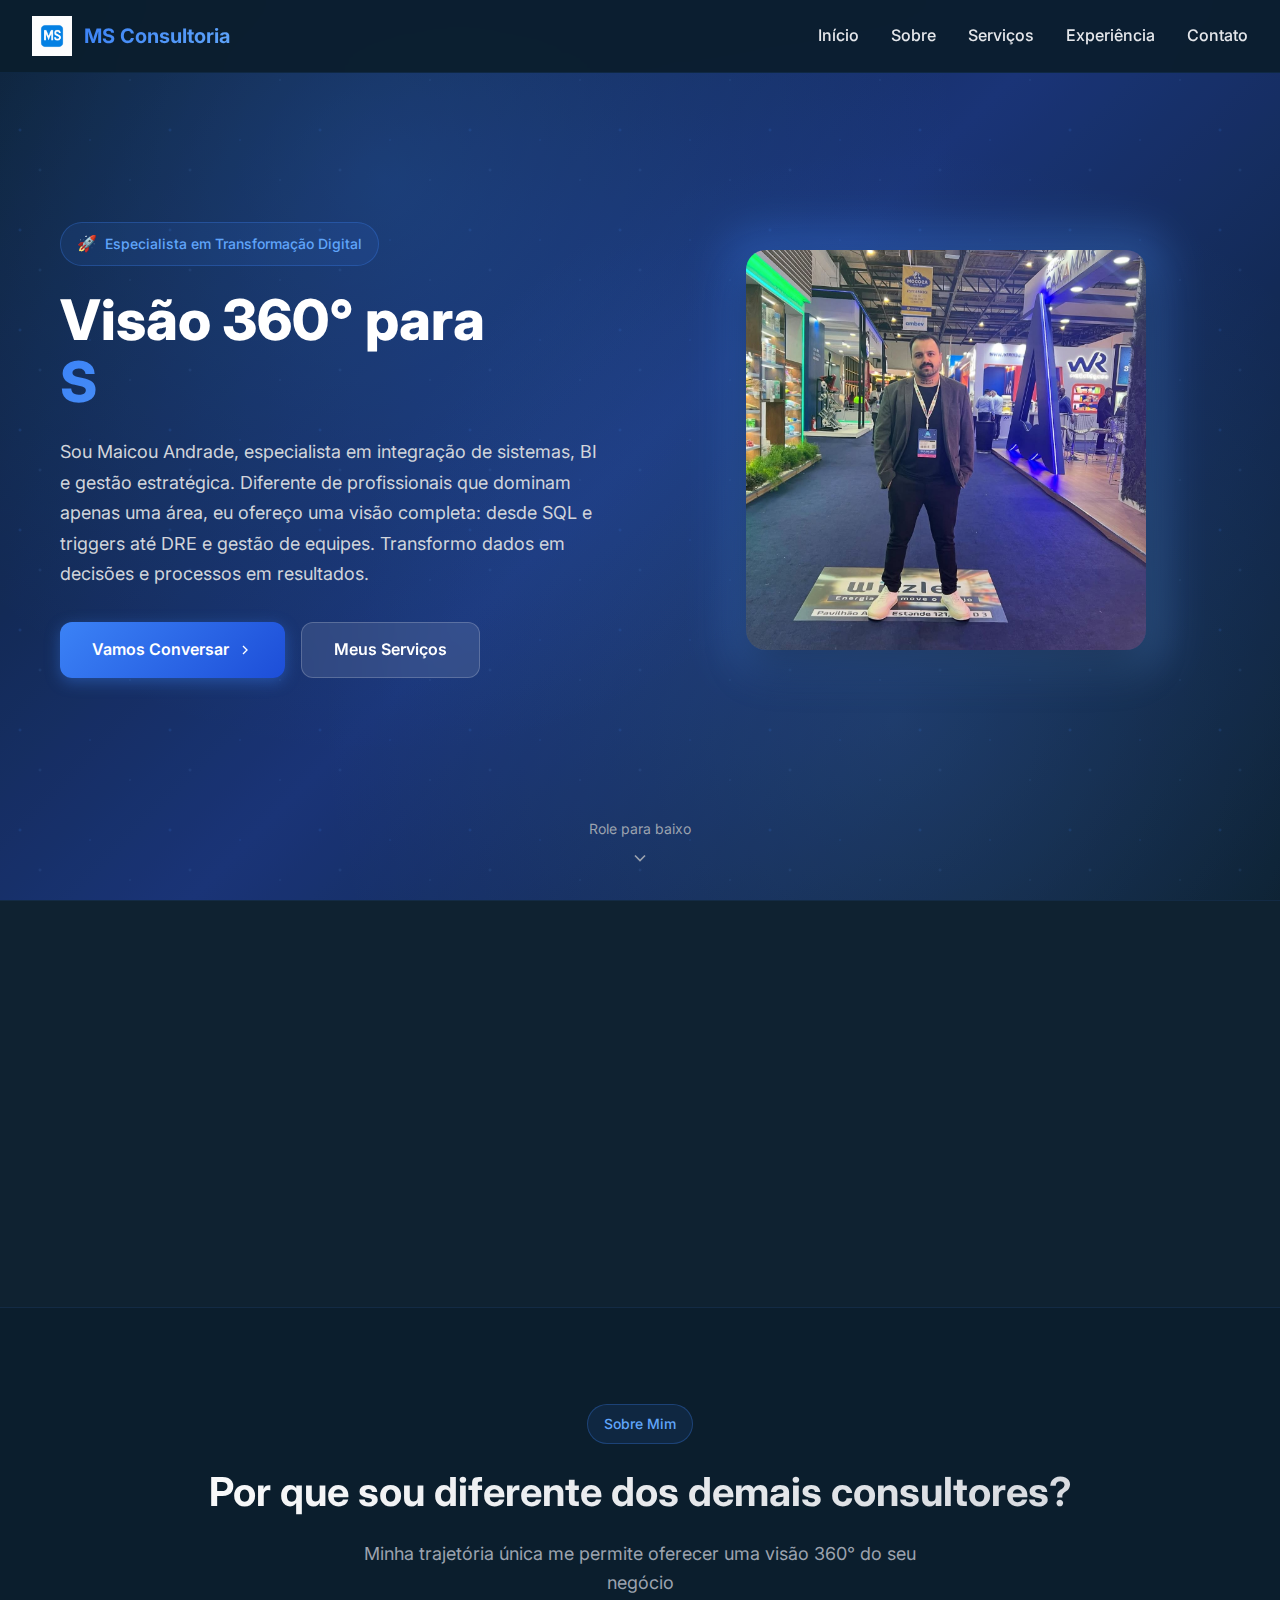
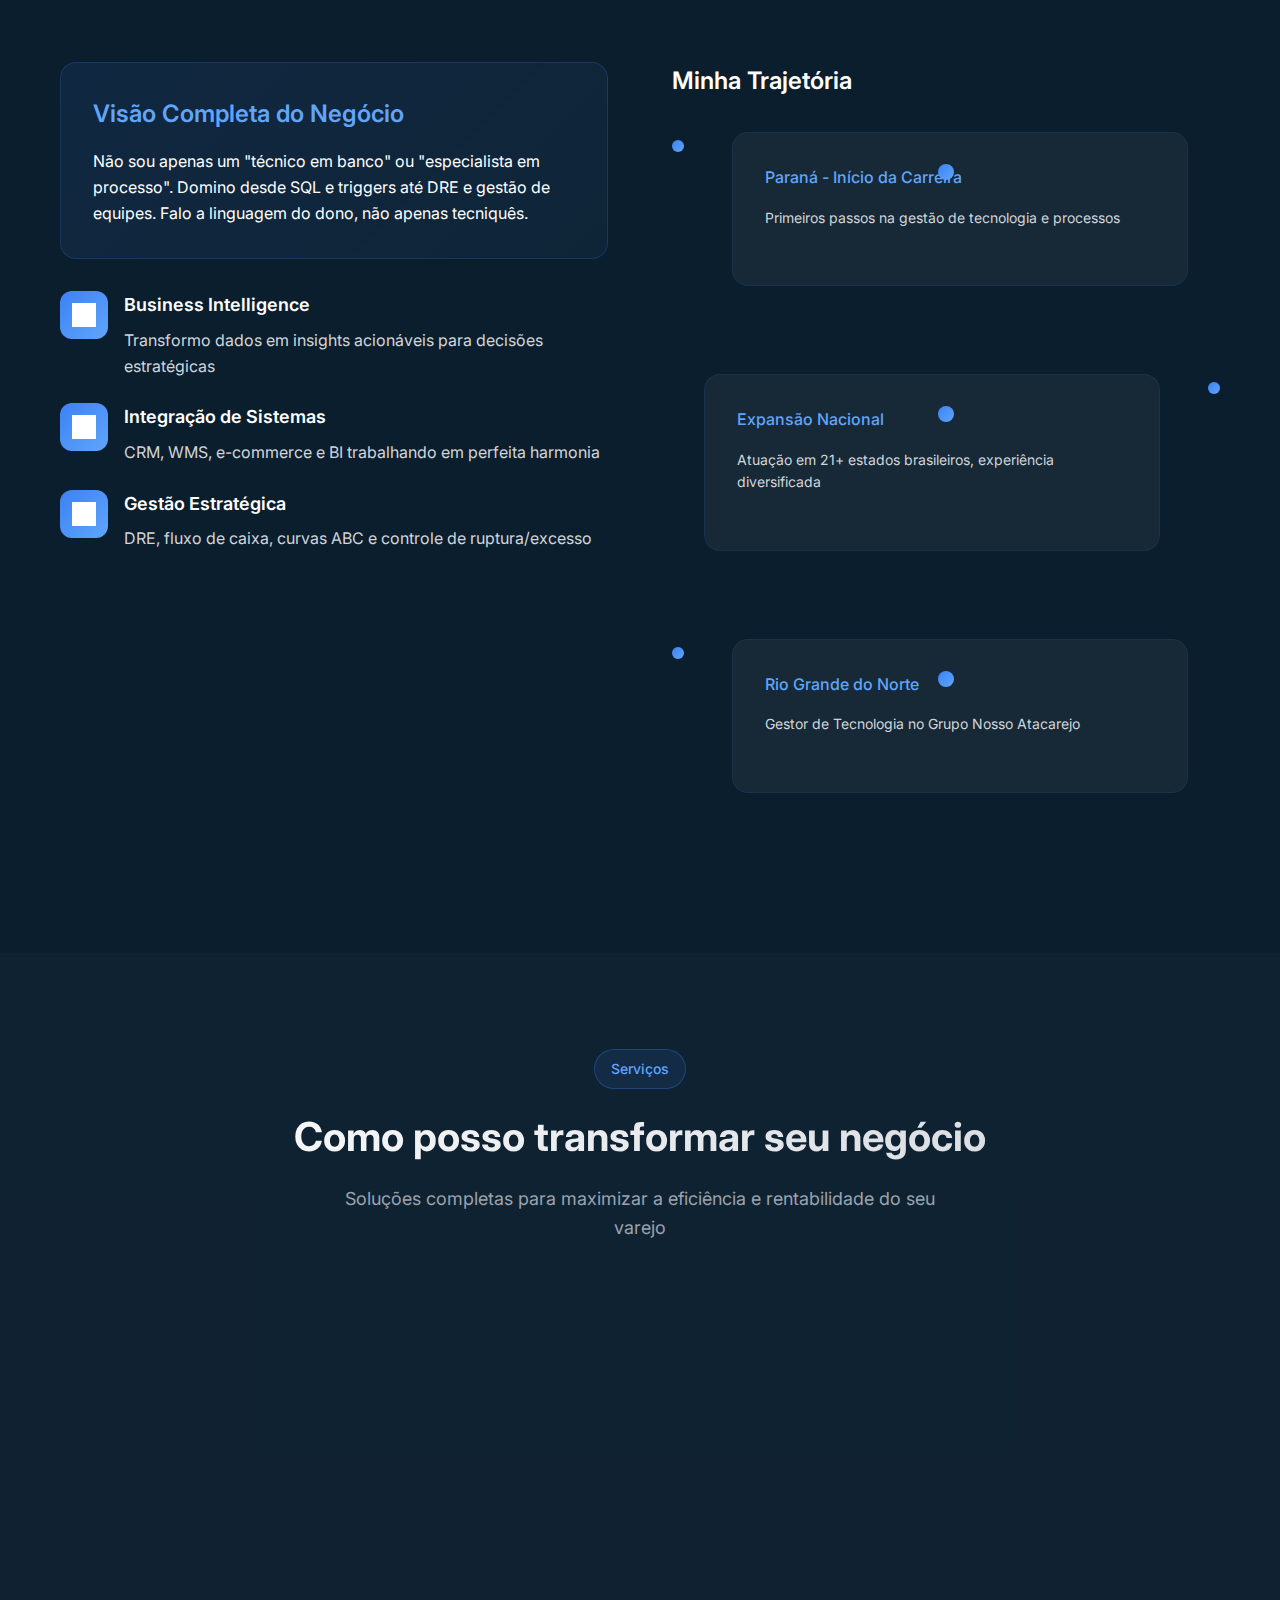
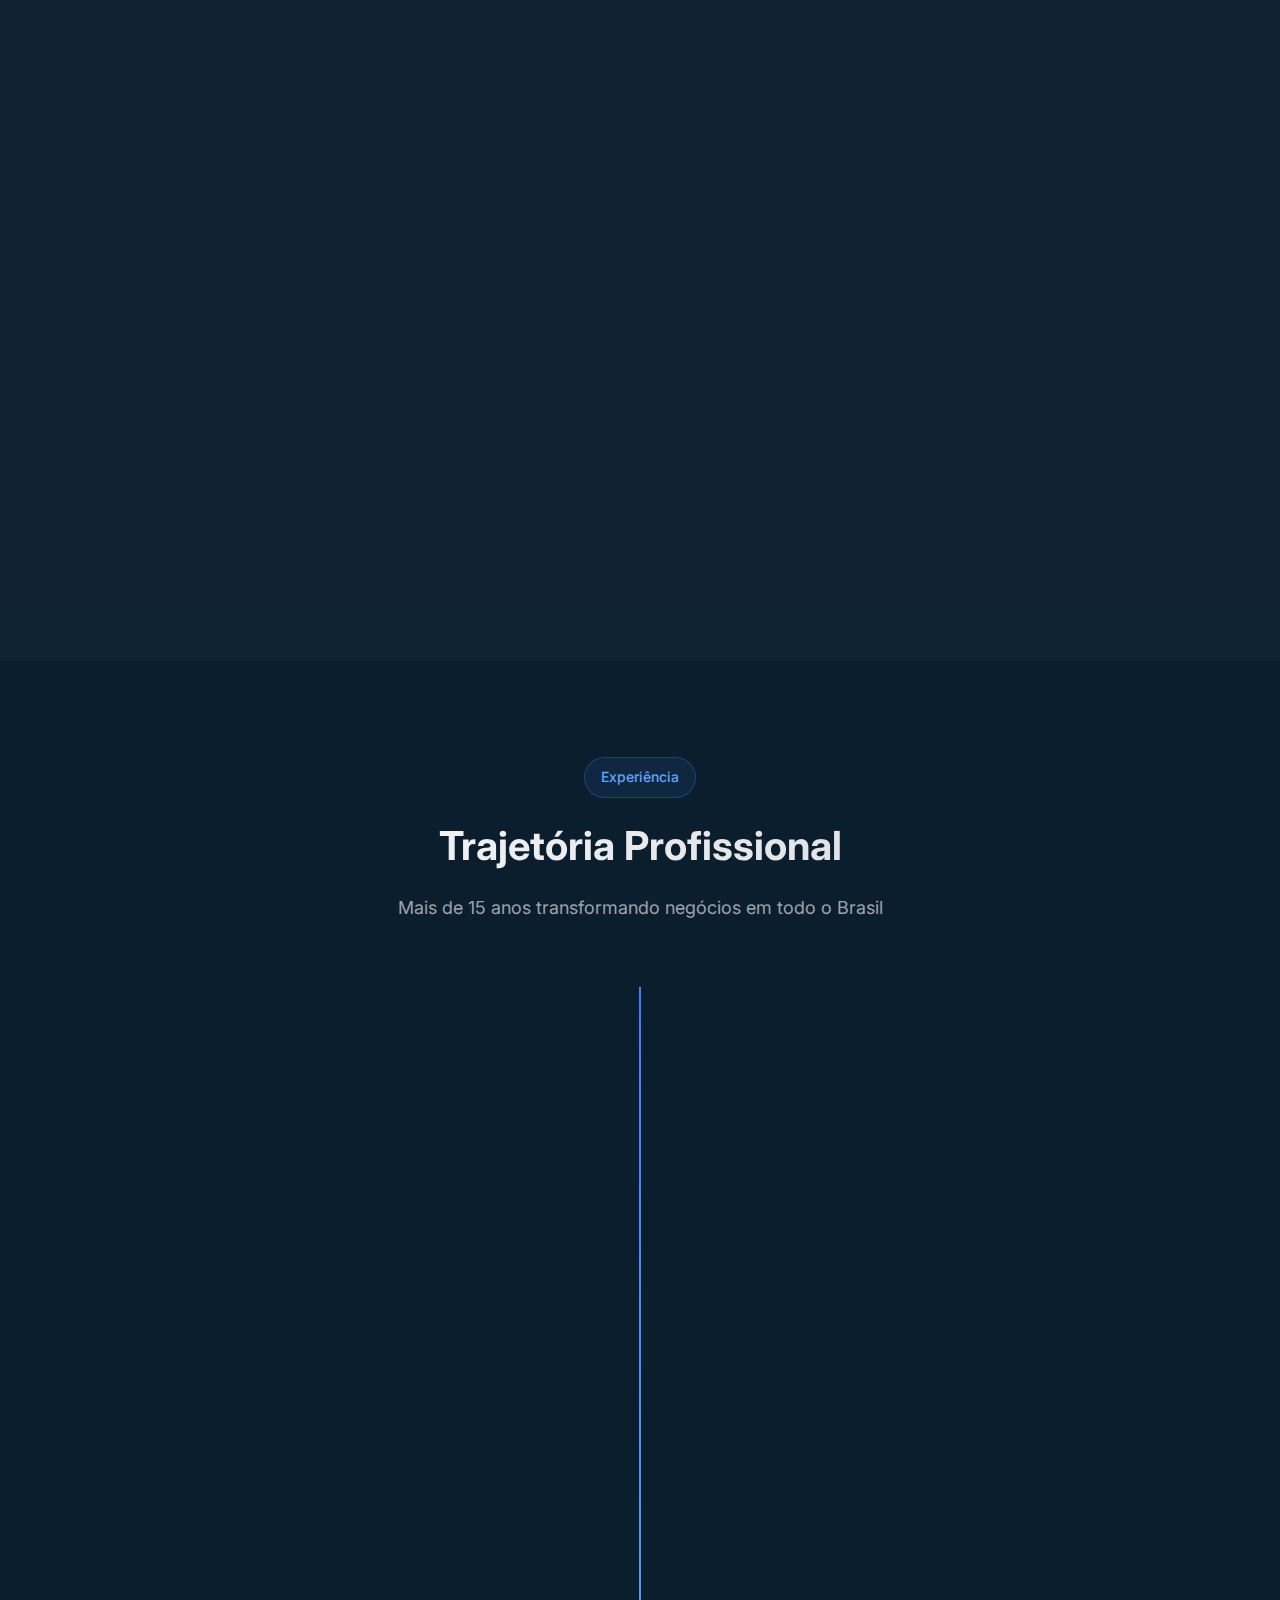
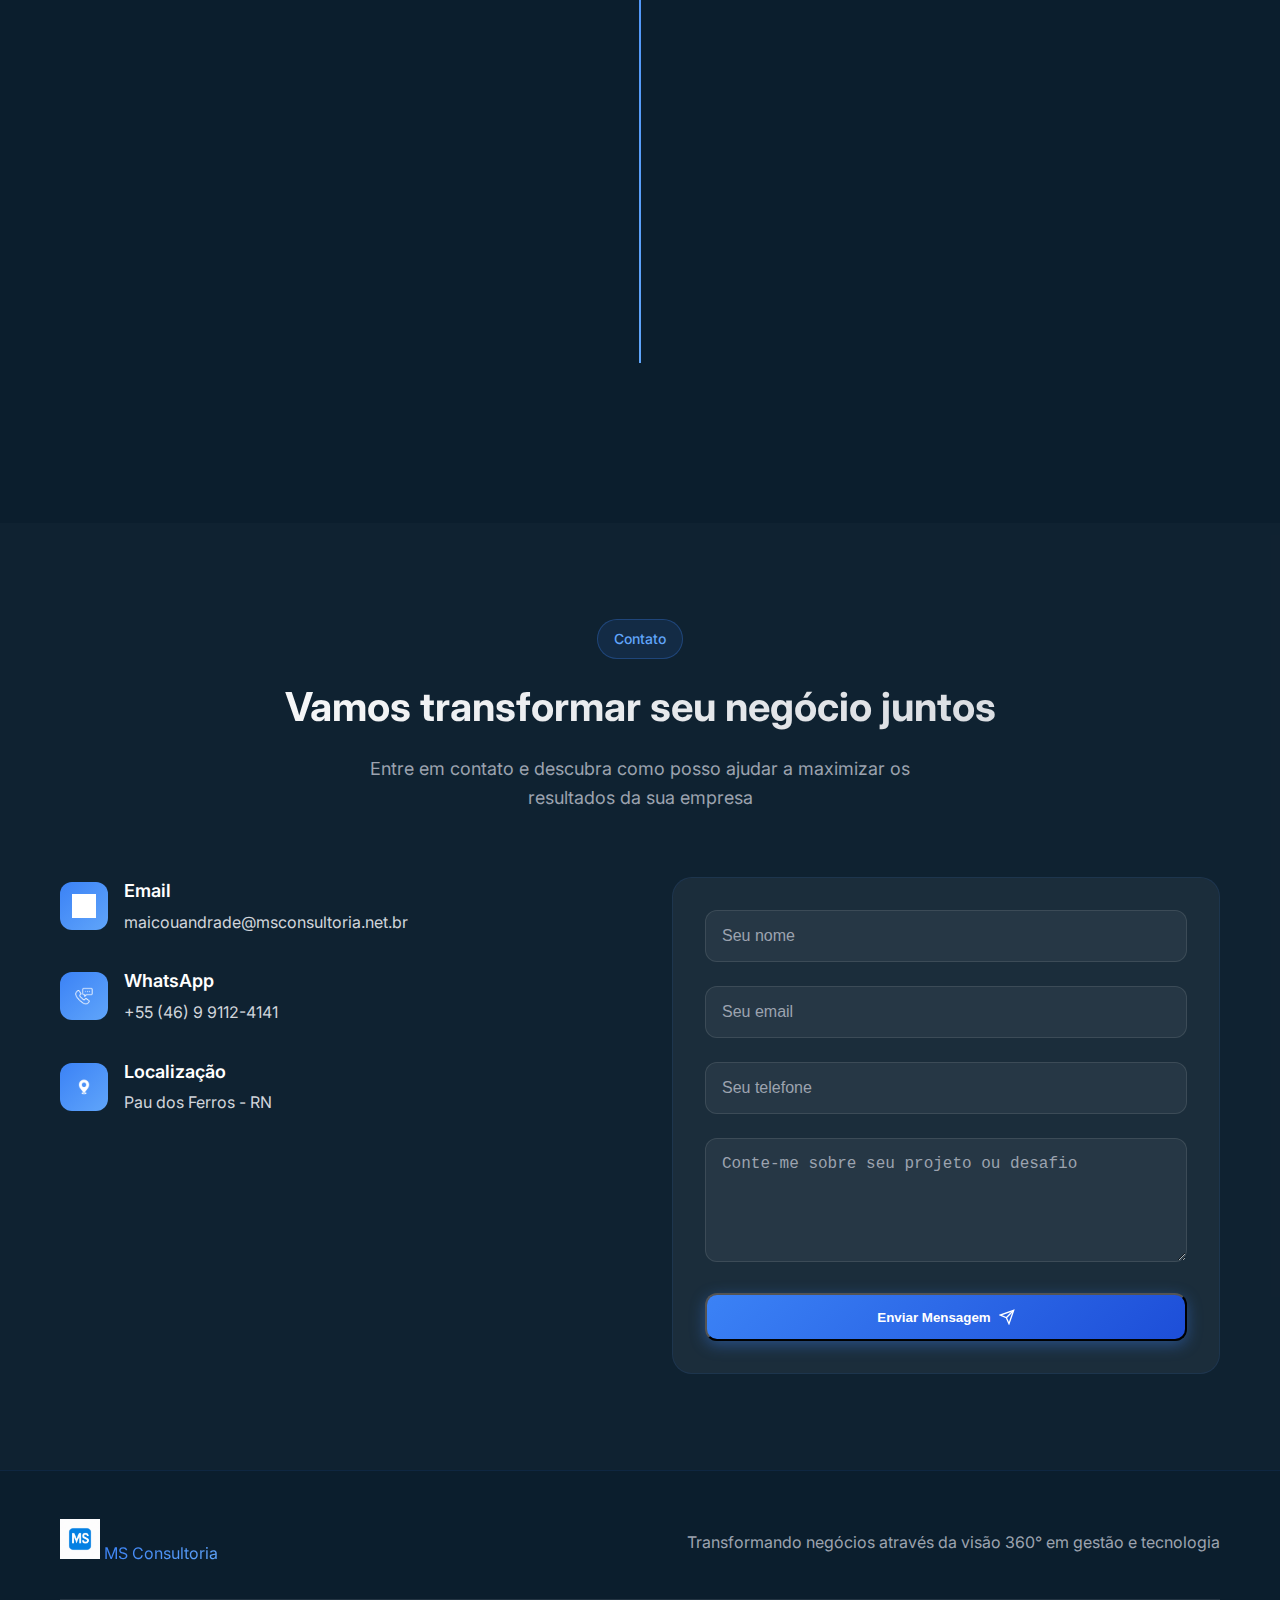
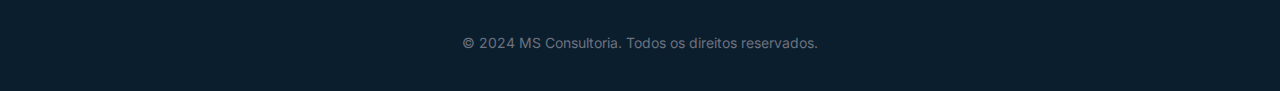
<file: index.html>
<!DOCTYPE html>
<html lang="pt-BR">
<head>
    <meta charset="UTF-8">
    <meta name="viewport" content="width=device-width, initial-scale=1.0">
    <title>MS Consultoria - Especialista em Gestão e Tecnologia para Varejo</title>
    <link rel="stylesheet" href="styles.css">
    <link href="https://fonts.googleapis.com/css2?family=Inter:wght@300;400;500;600;700;800&display=swap" rel="stylesheet">
</head>
<body>
    <!-- Header -->
    <header class="header">
        <nav class="nav">
            <div class="logo">
                <img src="icone-empresa.png" alt="MS Consultoria" class="logo-icon">
                <span class="logo-text">MS Consultoria</span>
            </div>
            <ul class="nav-menu">
                <li><a href="#inicio" class="nav-link">Início</a></li>
                <li><a href="#sobre" class="nav-link">Sobre</a></li>
                <li><a href="#servicos" class="nav-link">Serviços</a></li>
                <li><a href="#experiencia" class="nav-link">Experiência</a></li>
                <li><a href="#contato" class="nav-link">Contato</a></li>
            </ul>
            <div class="hamburger">
                <span></span>
                <span></span>
                <span></span>
            </div>
        </nav>
    </header>

    <!-- Hero Section -->
    <section id="inicio" class="hero">
        <div class="hero-background">
            <div class="hero-particles"></div>
        </div>
        <div class="container">
            <div class="hero-content">
                <div class="hero-text">
                    <div class="hero-badge">
                        <span class="badge-icon">🚀</span>
                        <span>Especialista em Transformação Digital</span>
                    </div>
                    <h1 class="hero-title">
                        <span class="title-line">Visão 360° para</span>
                        <span class="title-highlight">Seu Negócio</span>
                    </h1>
                    <p class="hero-description">
                        Sou Maicou Andrade, especialista em integração de sistemas, BI e gestão estratégica. 
                        Diferente de profissionais que dominam apenas uma área, eu ofereço uma visão completa: 
                        desde SQL e triggers até DRE e gestão de equipes. Transformo dados em decisões e 
                        processos em resultados.
                    </p>
                    <div class="hero-buttons">
                        <a href="#contato" class="btn btn-primary">
                            <span>Vamos Conversar</span>
                            <svg class="btn-icon" viewBox="0 0 24 24" fill="none" stroke="currentColor" stroke-width="2">
                                <path d="m9 18 6-6-6-6"/>
                            </svg>
                        </a>
                        <a href="#servicos" class="btn btn-secondary">
                            <span>Meus Serviços</span>
                        </a>
                    </div>
                </div>
                <div class="hero-image">
                    <div class="image-container">
                        <img src="perfil-profissional.jpeg" alt="Maicou Andrade - MS Consultoria" class="profile-image">
                        <div class="image-glow"></div>
                    </div>
                </div>
            </div>
        </div>
        <div class="hero-scroll">
            <div class="scroll-indicator">
                <span>Role para baixo</span>
                <svg viewBox="0 0 24 24" fill="none" stroke="currentColor" stroke-width="2">
                    <path d="m6 9 6 6 6-6"/>
                </svg>
            </div>
        </div>
    </section>

    <!-- Stats Section -->
    <section class="stats">
        <div class="container">
            <div class="stats-grid">
                <div class="stat-item" data-aos="fade-up" data-aos-delay="100">
                    <div class="stat-icon">
                        <img src="icone-crescimento.png" alt="Experiência">
                    </div>
                    <div class="stat-number" data-count="15">0</div>
                    <div class="stat-label">Anos de Experiência</div>
                </div>
                <div class="stat-item" data-aos="fade-up" data-aos-delay="200">
                    <div class="stat-icon">
                        <img src="icone-alvo.png" alt="Projetos">
                    </div>
                    <div class="stat-number" data-count="50">0</div>
                    <div class="stat-label">Projetos Implementados</div>
                </div>
                <div class="stat-item" data-aos="fade-up" data-aos-delay="300">
                    <div class="stat-icon">
                        <img src="icone-velocidade.png" alt="Margem">
                    </div>
                    <div class="stat-number" data-count="25">0</div>
                    <div class="stat-label">% Aumento Médio de Margem</div>
                </div>
                <div class="stat-item" data-aos="fade-up" data-aos-delay="400">
                    <div class="stat-icon">
                        <img src="icone-equipe.png" alt="Profissionais">
                    </div>
                    <div class="stat-number" data-count="200">0</div>
                    <div class="stat-label">Profissionais Treinados</div>
                </div>
            </div>
        </div>
    </section>

    <!-- About Section -->
    <section id="sobre" class="about">
        <div class="container">
            <div class="section-header">
                <span class="section-badge">Sobre Mim</span>
                <h2 class="section-title">Por que sou diferente dos demais consultores?</h2>
                <p class="section-description">
                    Minha trajetória única me permite oferecer uma visão 360° do seu negócio
                </p>
            </div>
            
            <div class="about-content">
                <div class="about-text">
                    <div class="about-highlight">
                        <h3>Visão Completa do Negócio</h3>
                        <p>
                            Não sou apenas um "técnico em banco" ou "especialista em processo". 
                            Domino desde SQL e triggers até DRE e gestão de equipes. Falo a 
                            linguagem do dono, não apenas tecniquês.
                        </p>
                    </div>
                    
                    <div class="about-features">
                        <div class="feature-item">
                            <div class="feature-icon">
                                <img src="icone-analytics.png" alt="BI">
                            </div>
                            <div class="feature-content">
                                <h4>Business Intelligence</h4>
                                <p>Transformo dados em insights acionáveis para decisões estratégicas</p>
                            </div>
                        </div>
                        
                        <div class="feature-item">
                            <div class="feature-icon">
                                <img src="icone-integracao.png" alt="Integração">
                            </div>
                            <div class="feature-content">
                                <h4>Integração de Sistemas</h4>
                                <p>CRM, WMS, e-commerce e BI trabalhando em perfeita harmonia</p>
                            </div>
                        </div>
                        
                        <div class="feature-item">
                            <div class="feature-icon">
                                <img src="icone-grafico.png" alt="Gestão">
                            </div>
                            <div class="feature-content">
                                <h4>Gestão Estratégica</h4>
                                <p>DRE, fluxo de caixa, curvas ABC e controle de ruptura/excesso</p>
                            </div>
                        </div>
                    </div>
                </div>
                
                <div class="about-journey">
                    <h3>Minha Trajetória</h3>
                    <div class="journey-timeline">
                        <div class="timeline-item">
                            <div class="timeline-marker"></div>
                            <div class="timeline-content">
                                <h4>Paraná - Início da Carreira</h4>
                                <p>Primeiros passos na gestão de tecnologia e processos</p>
                            </div>
                        </div>
                        <div class="timeline-item">
                            <div class="timeline-marker"></div>
                            <div class="timeline-content">
                                <h4>Expansão Nacional</h4>
                                <p>Atuação em 21+ estados brasileiros, experiência diversificada</p>
                            </div>
                        </div>
                        <div class="timeline-item">
                            <div class="timeline-marker"></div>
                            <div class="timeline-content">
                                <h4>Rio Grande do Norte</h4>
                                <p>Gestor de Tecnologia no Grupo Nosso Atacarejo</p>
                            </div>
                        </div>
                    </div>
                </div>
            </div>
        </div>
    </section>

    <!-- Services Section -->
    <section id="servicos" class="services">
        <div class="container">
            <div class="section-header">
                <span class="section-badge">Serviços</span>
                <h2 class="section-title">Como posso transformar seu negócio</h2>
                <p class="section-description">
                    Soluções completas para maximizar a eficiência e rentabilidade do seu varejo
                </p>
            </div>
            
            <div class="services-grid">
                <div class="service-card" data-aos="fade-up" data-aos-delay="100">
                    <div class="service-icon">
                        <img src="icone-grafico.png" alt="Consultoria Estratégica">
                    </div>
                    <h3>Consultoria Estratégica</h3>
                    <p>Análise completa do negócio com foco em crescimento sustentável e rentabilidade. Identifico gargalos e oportunidades para maximizar resultados.</p>
                    <div class="service-features">
                        <span>DRE Gerencial</span>
                        <span>Fluxo de Caixa</span>
                        <span>Análise de Margem</span>
                    </div>
                </div>
                
                <div class="service-card" data-aos="fade-up" data-aos-delay="200">
                    <div class="service-icon">
                        <img src="icone-analytics.png" alt="BI & Relatórios">
                    </div>
                    <h3>BI & Relatórios</h3>
                    <p>Dashboards inteligentes e relatórios que geram insights para decisões que impactam diretamente no lucro do seu negócio.</p>
                    <div class="service-features">
                        <span>Dashboards Executivos</span>
                        <span>Relatórios Automáticos</span>
                        <span>KPIs Estratégicos</span>
                    </div>
                </div>
                
                <div class="service-card" data-aos="fade-up" data-aos-delay="300">
                    <div class="service-icon">
                        <img src="icone-integracao.png" alt="Integração de Sistemas">
                    </div>
                    <h3>Integração de Sistemas</h3>
                    <p>Conecte CRM, WMS, e-commerce e BI para um fluxo de informações preciso e automatizado, reduzindo retrabalho e otimizando operações.</p>
                    <div class="service-features">
                        <span>APIs Customizadas</span>
                        <span>Sincronização Automática</span>
                        <span>Fluxo Otimizado</span>
                    </div>
                </div>
                
                <div class="service-card" data-aos="fade-up" data-aos-delay="400">
                    <div class="service-icon">
                        <img src="icone-estoque.png" alt="Controle de Estoque">
                    </div>
                    <h3>Controle de Estoque</h3>
                    <p>Gestão inteligente de estoque com curvas ABC, controle de ruptura e excesso para proteger seu capital de giro e maximizar vendas.</p>
                    <div class="service-features">
                        <span>Curvas ABC</span>
                        <span>Controle de Ruptura</span>
                        <span>Gestão de Excesso</span>
                    </div>
                </div>
                
                <div class="service-card" data-aos="fade-up" data-aos-delay="500">
                    <div class="service-icon">
                        <img src="icone-equipe.png" alt="Gestão de Equipes">
                    </div>
                    <h3>Gestão de Equipes</h3>
                    <p>Desenvolvimento de equipes de alta performance com foco em resultados, produtividade e crescimento sustentável.</p>
                    <div class="service-features">
                        <span>Treinamentos</span>
                        <span>Gestão por Resultados</span>
                        <span>Desenvolvimento</span>
                    </div>
                </div>
                
                <div class="service-card" data-aos="fade-up" data-aos-delay="600">
                    <div class="service-icon">
                        <img src="icone-web.png" alt="Presença Digital">
                    </div>
                    <h3>Presença Digital</h3>
                    <p>Sites e landing pages profissionais para autônomos e pequenos negócios, com estratégias para captar e converter clientes.</p>
                    <div class="service-features">
                        <span>Sites Responsivos</span>
                        <span>Landing Pages</span>
                        <span>Conversão</span>
                    </div>
                </div>
            </div>
        </div>
    </section>

    <!-- Experience Section -->
    <section id="experiencia" class="experience">
        <div class="container">
            <div class="section-header">
                <span class="section-badge">Experiência</span>
                <h2 class="section-title">Trajetória Profissional</h2>
                <p class="section-description">
                    Mais de 15 anos transformando negócios em todo o Brasil
                </p>
            </div>
            
            <div class="experience-timeline">
                <div class="timeline-item" data-aos="fade-right">
                    <div class="timeline-date">2023 - Atual</div>
                    <div class="timeline-content">
                        <h3>Gestor de Tecnologia</h3>
                        <h4>Grupo Nosso Atacarejo - RN</h4>
                        <p>Liderança em transformação digital, implementação de BI e otimização de processos em rede de atacarejo com faturamento de R$ 1+ bilhão.</p>
                        <div class="timeline-achievements">
                            <span>Implementação de BI Corporativo</span>
                            <span>Integração de Sistemas</span>
                            <span>Gestão de Equipe Técnica</span>
                        </div>
                    </div>
                </div>
                
                <div class="timeline-item" data-aos="fade-left">
                    <div class="timeline-date">2018 - 2023</div>
                    <div class="timeline-content">
                        <h3>Consultor Sênior</h3>
                        <h4>Atuação Nacional - 21+ Estados</h4>
                        <p>Consultoria especializada em varejo, com foco em otimização de processos, implementação de BI e gestão estratégica para redes de diversos portes.</p>
                        <div class="timeline-achievements">
                            <span>50+ Projetos Implementados</span>
                            <span>25% Aumento Médio de Margem</span>
                            <span>200+ Profissionais Treinados</span>
                        </div>
                    </div>
                </div>
                
                <div class="timeline-item" data-aos="fade-right">
                    <div class="timeline-date">2010 - 2018</div>
                    <div class="timeline-content">
                        <h3>Especialista em Sistemas</h3>
                        <h4>Paraná - Início da Carreira</h4>
                        <p>Desenvolvimento de expertise em banco de dados, criação de relatórios e automação de processos, construindo a base sólida para consultoria estratégica.</p>
                        <div class="timeline-achievements">
                            <span>Especialização em SQL</span>
                            <span>Desenvolvimento de Relatórios</span>
                            <span>Automação de Processos</span>
                        </div>
                    </div>
                </div>
            </div>
        </div>
    </section>

    <!-- Contact Section -->
    <section id="contato" class="contact">
        <div class="container">
            <div class="section-header">
                <span class="section-badge">Contato</span>
                <h2 class="section-title">Vamos transformar seu negócio juntos</h2>
                <p class="section-description">
                    Entre em contato e descubra como posso ajudar a maximizar os resultados da sua empresa
                </p>
            </div>
            
            <div class="contact-content">
                <div class="contact-info">
                    <div class="contact-item">
                        <div class="contact-icon">
                            <img src="icone-email.png" alt="Email">
                        </div>
                        <div class="contact-details">
                            <h4>Email</h4>
                            <p>maicouandrade@msconsultoria.net.br</p>
                        </div>
                    </div>
                    
                    <div class="contact-item">
                        <div class="contact-icon">
                            <img src="icone-telefone.png" alt="WhatsApp">
                        </div>
                        <div class="contact-details">
                            <h4>WhatsApp</h4>
                            <p>+55 (46) 9 9112-4141</p>
                        </div>
                    </div>
                    
                    <div class="contact-item">
                        <div class="contact-icon">
                            <img src="icone-localizacao.png" alt="Localização">
                        </div>
                        <div class="contact-details">
                            <h4>Localização</h4>
                            <p>Pau dos Ferros - RN</p>
                        </div>
                    </div>
                </div>
                
                <div class="contact-form">
                    <form id="contactForm">
                        <div class="form-group">
                            <input type="text" id="nome" name="nome" placeholder="Seu nome" required>
                        </div>
                        <div class="form-group">
                            <input type="email" id="email" name="email" placeholder="Seu email" required>
                        </div>
                        <div class="form-group">
                            <input type="tel" id="telefone" name="telefone" placeholder="Seu telefone">
                        </div>
                        <div class="form-group">
                            <textarea id="mensagem" name="mensagem" placeholder="Conte-me sobre seu projeto ou desafio" rows="5" required></textarea>
                        </div>
                        <button type="submit" class="btn btn-primary btn-full">
                            <span>Enviar Mensagem</span>
                            <svg class="btn-icon" viewBox="0 0 24 24" fill="none" stroke="currentColor" stroke-width="2">
                                <path d="m22 2-7 20-4-9-9-4z"/>
                                <path d="M22 2 11 13"/>
                            </svg>
                        </button>
                    </form>
                </div>
            </div>
        </div>
    </section>

    <!-- Footer -->
    <footer class="footer">
        <div class="container">
            <div class="footer-content">
                <div class="footer-logo">
                    <img src="icone-empresa.png" alt="MS Consultoria" class="logo-icon">
                    <span class="logo-text">MS Consultoria</span>
                </div>
                <p class="footer-text">
                    Transformando negócios através da visão 360° em gestão e tecnologia
                </p>
            </div>
            <div class="footer-bottom">
                <p>&copy; 2024 MS Consultoria. Todos os direitos reservados.</p>
            </div>
        </div>
    </footer>

    <script src="script.js"></script>
</body>
</html>
</file>
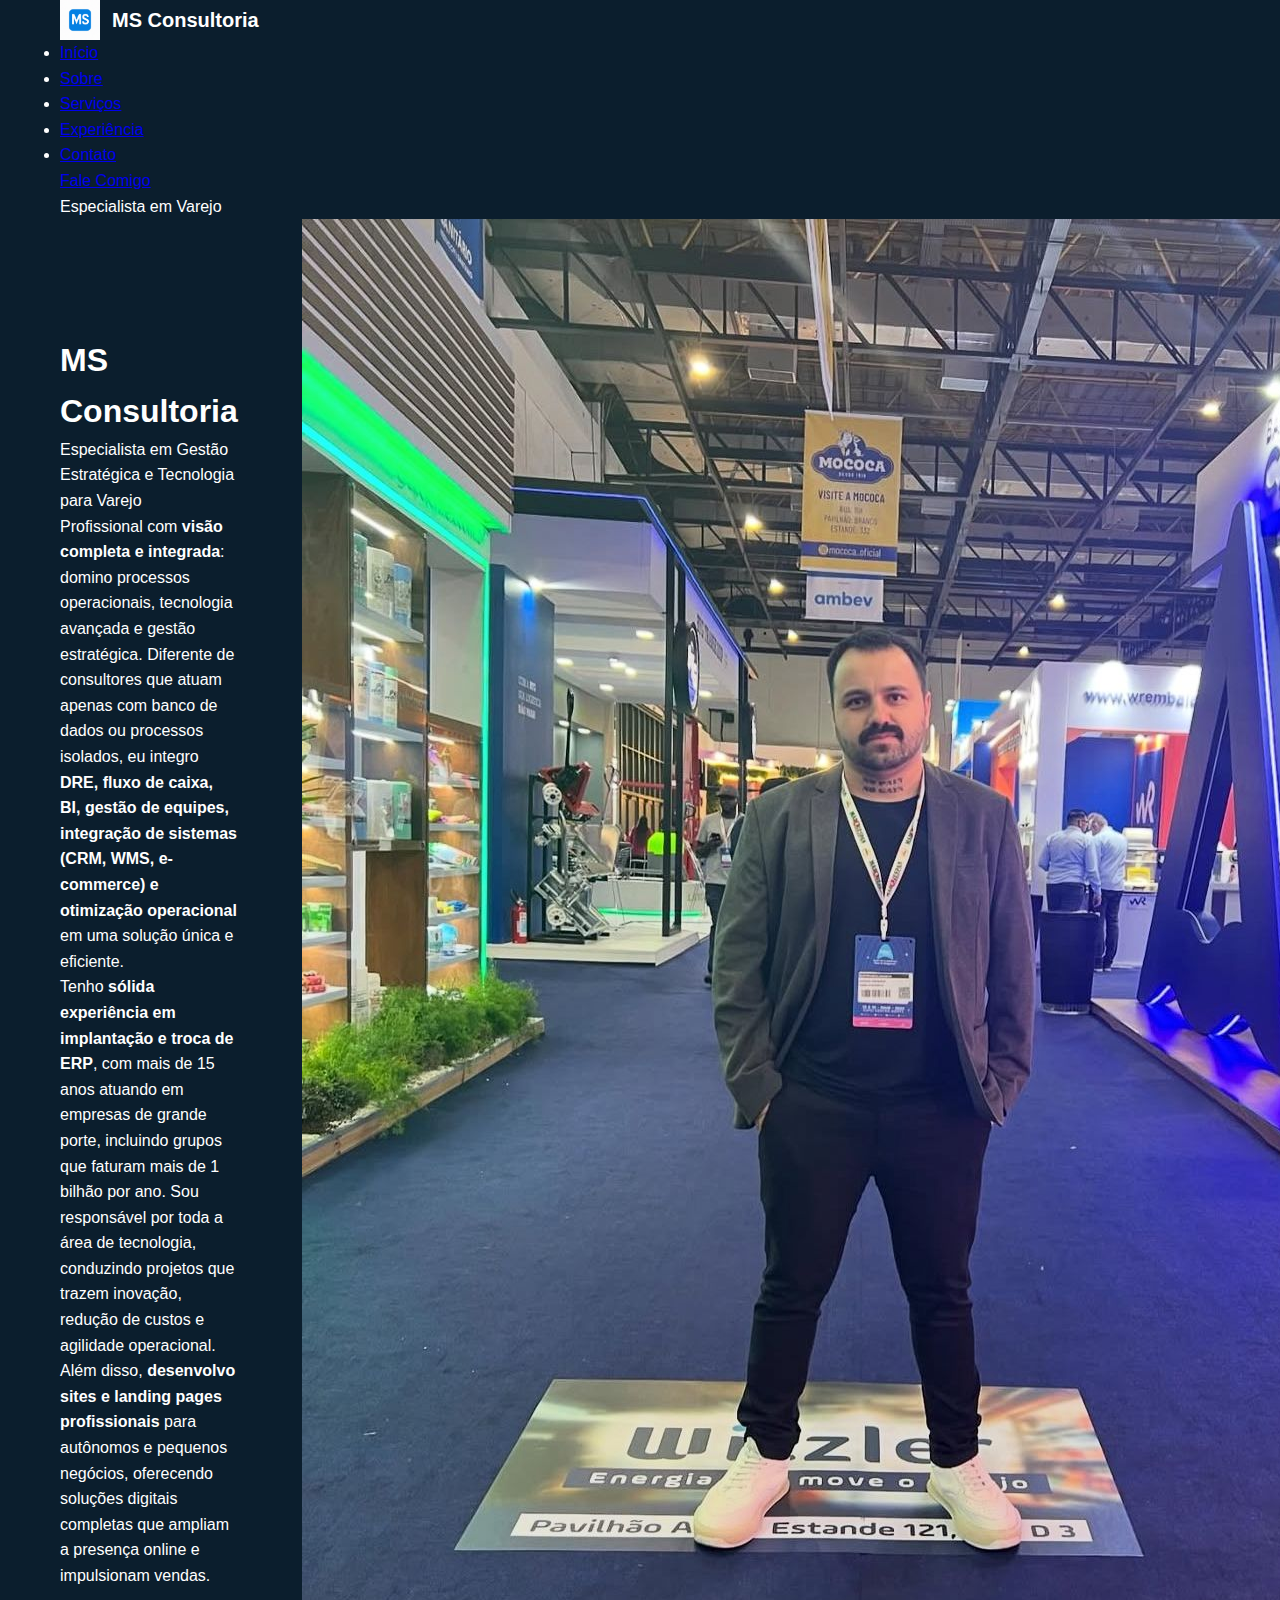
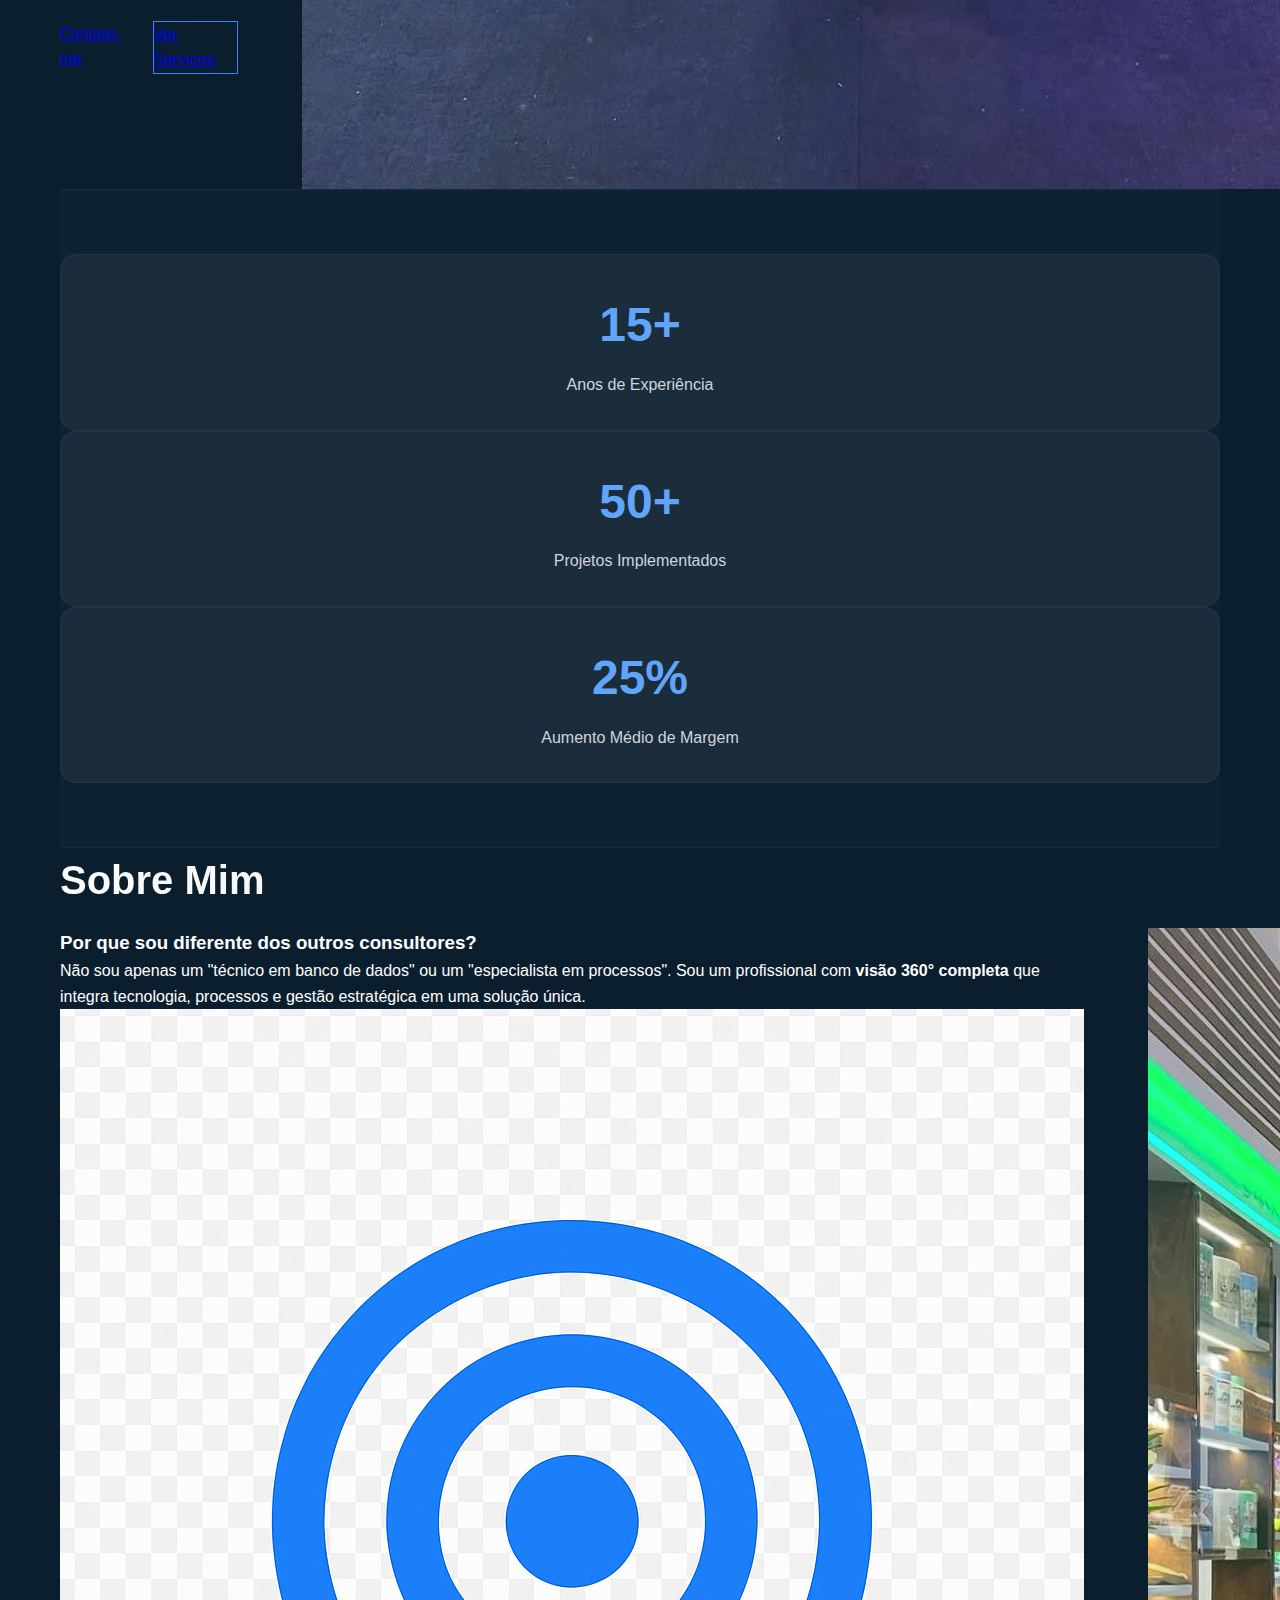
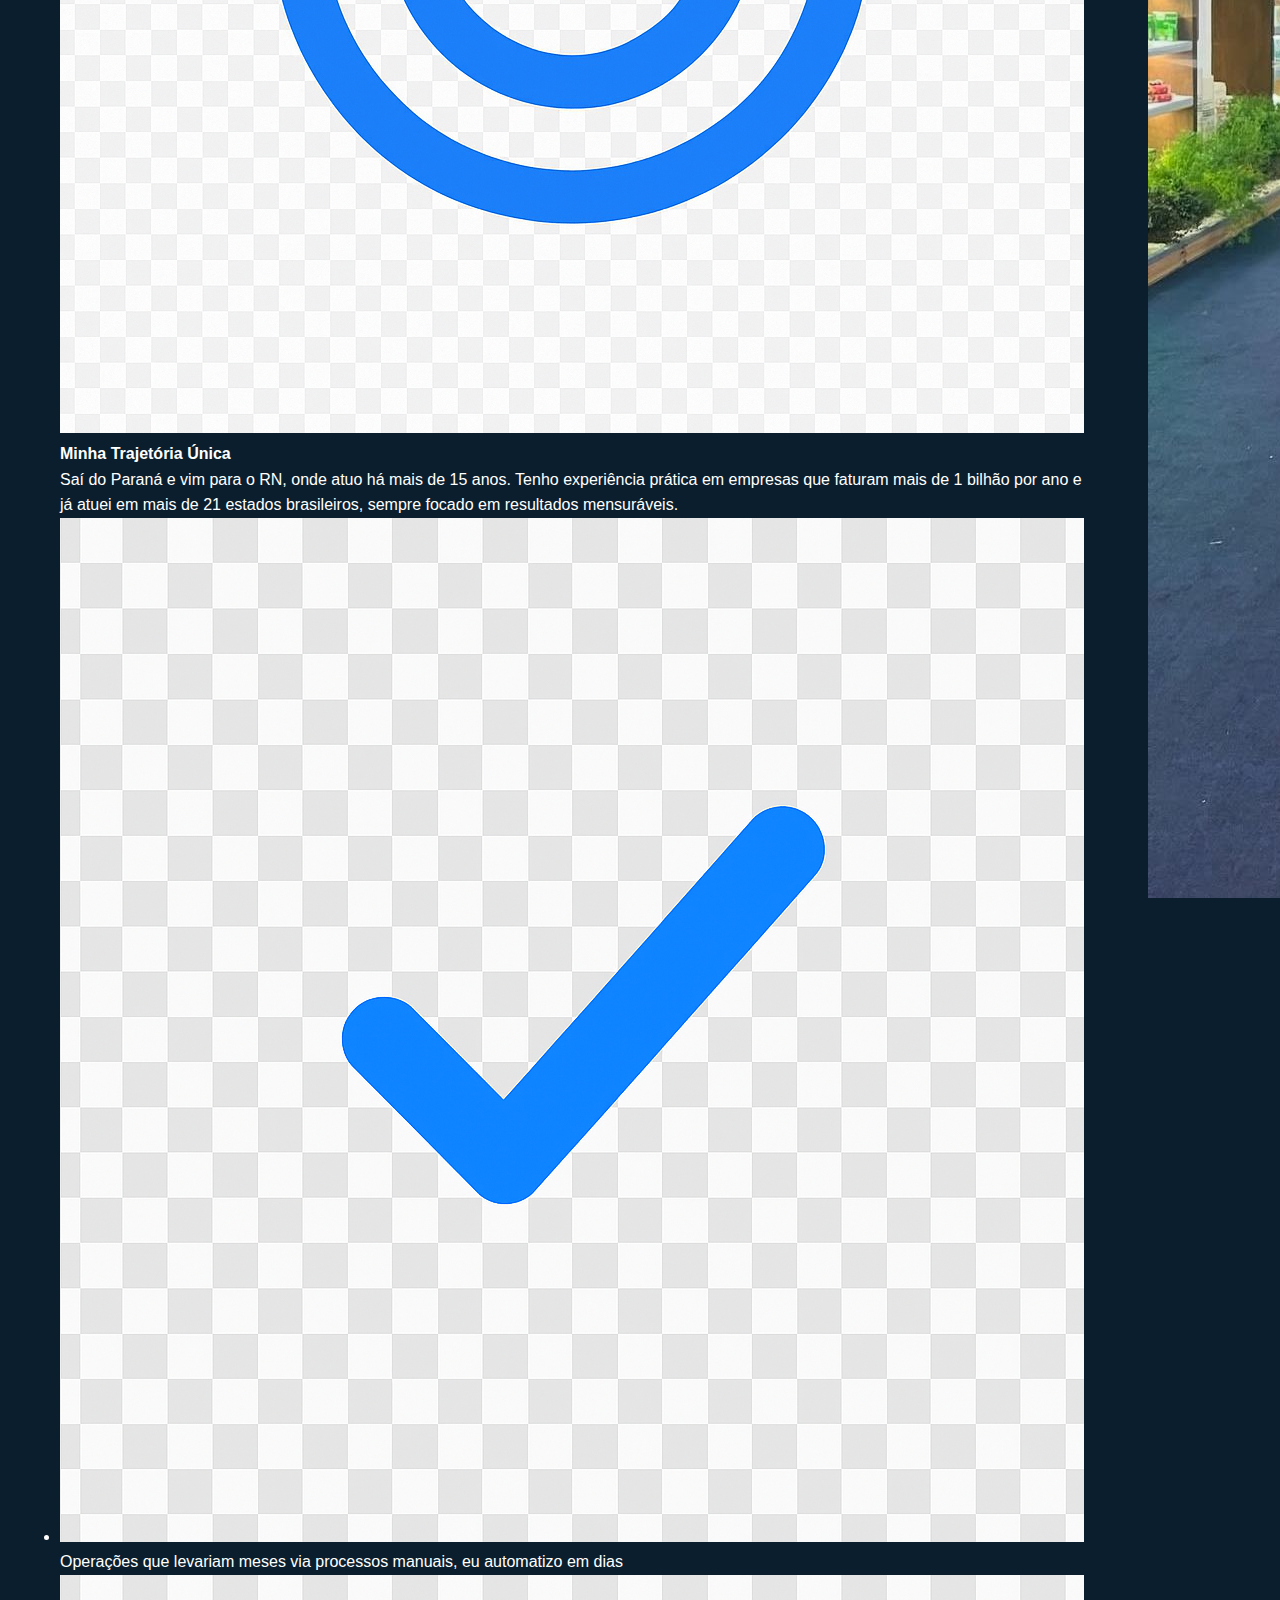
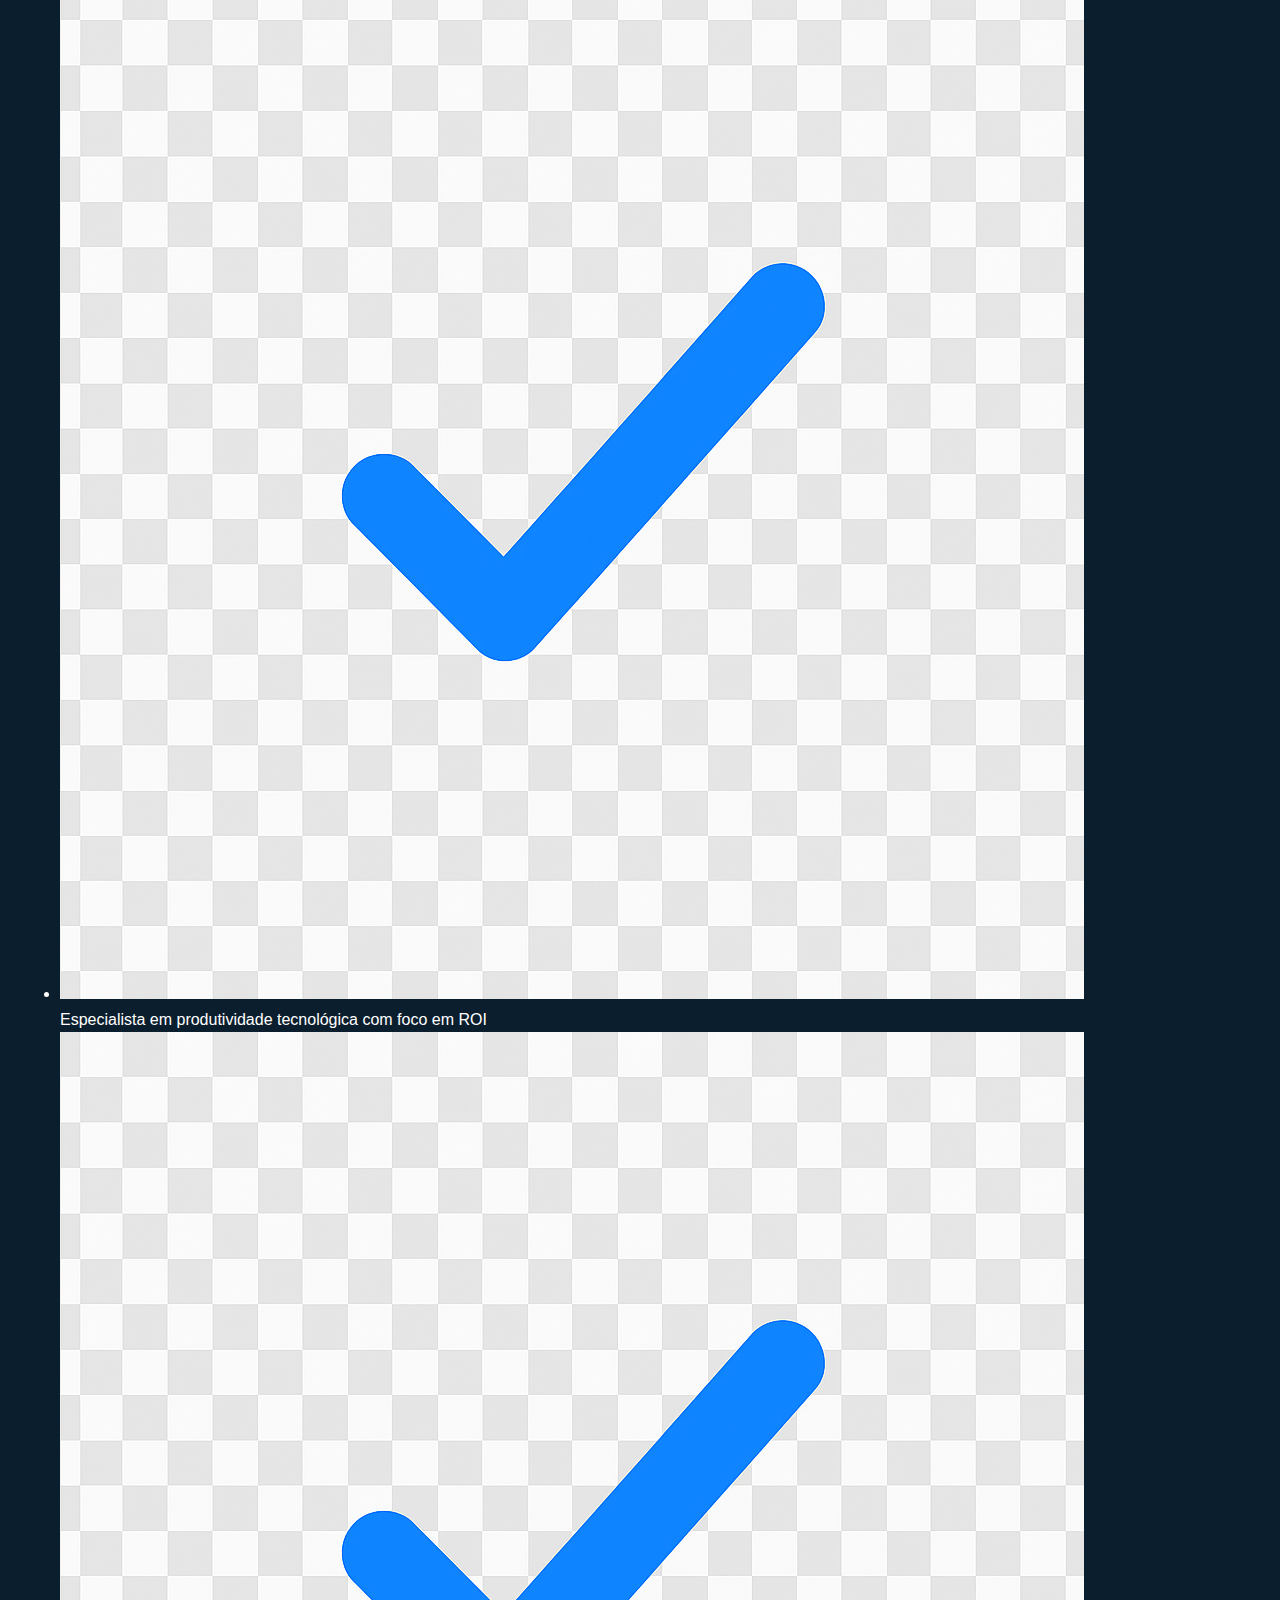
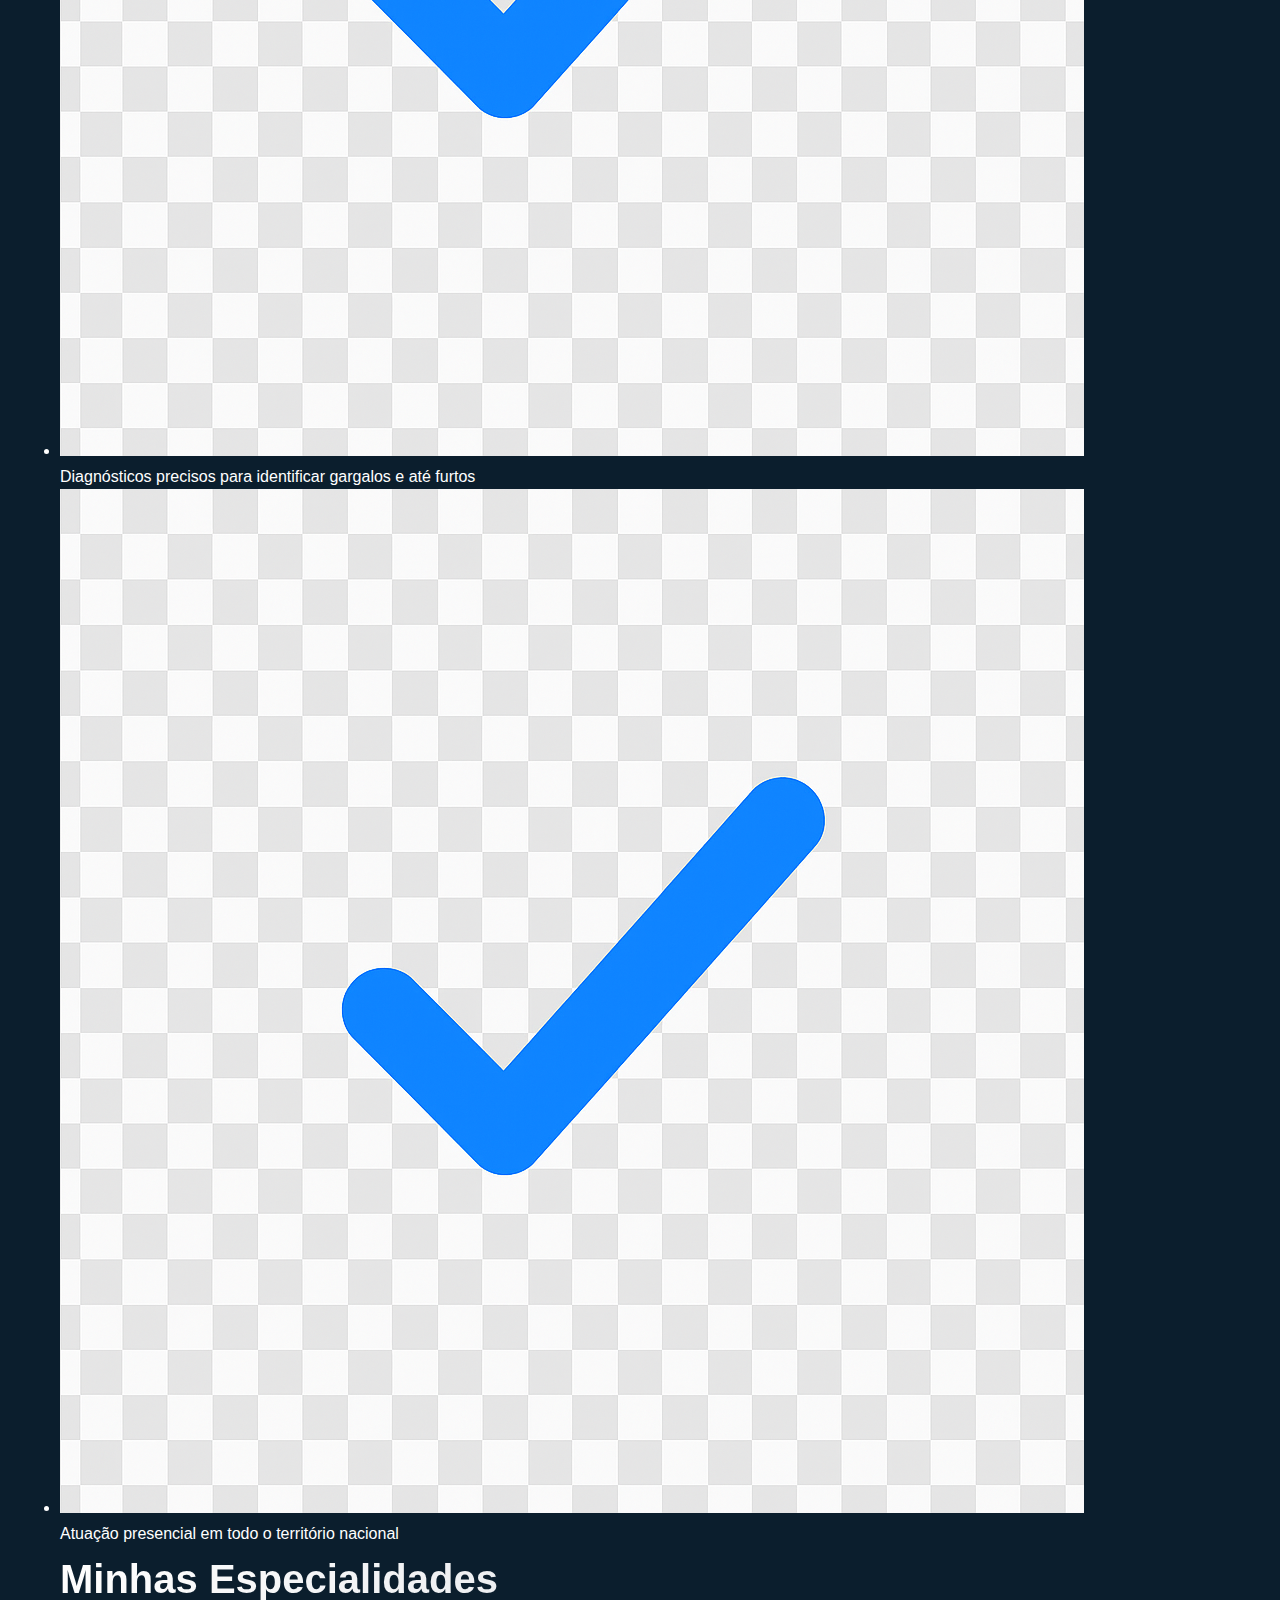
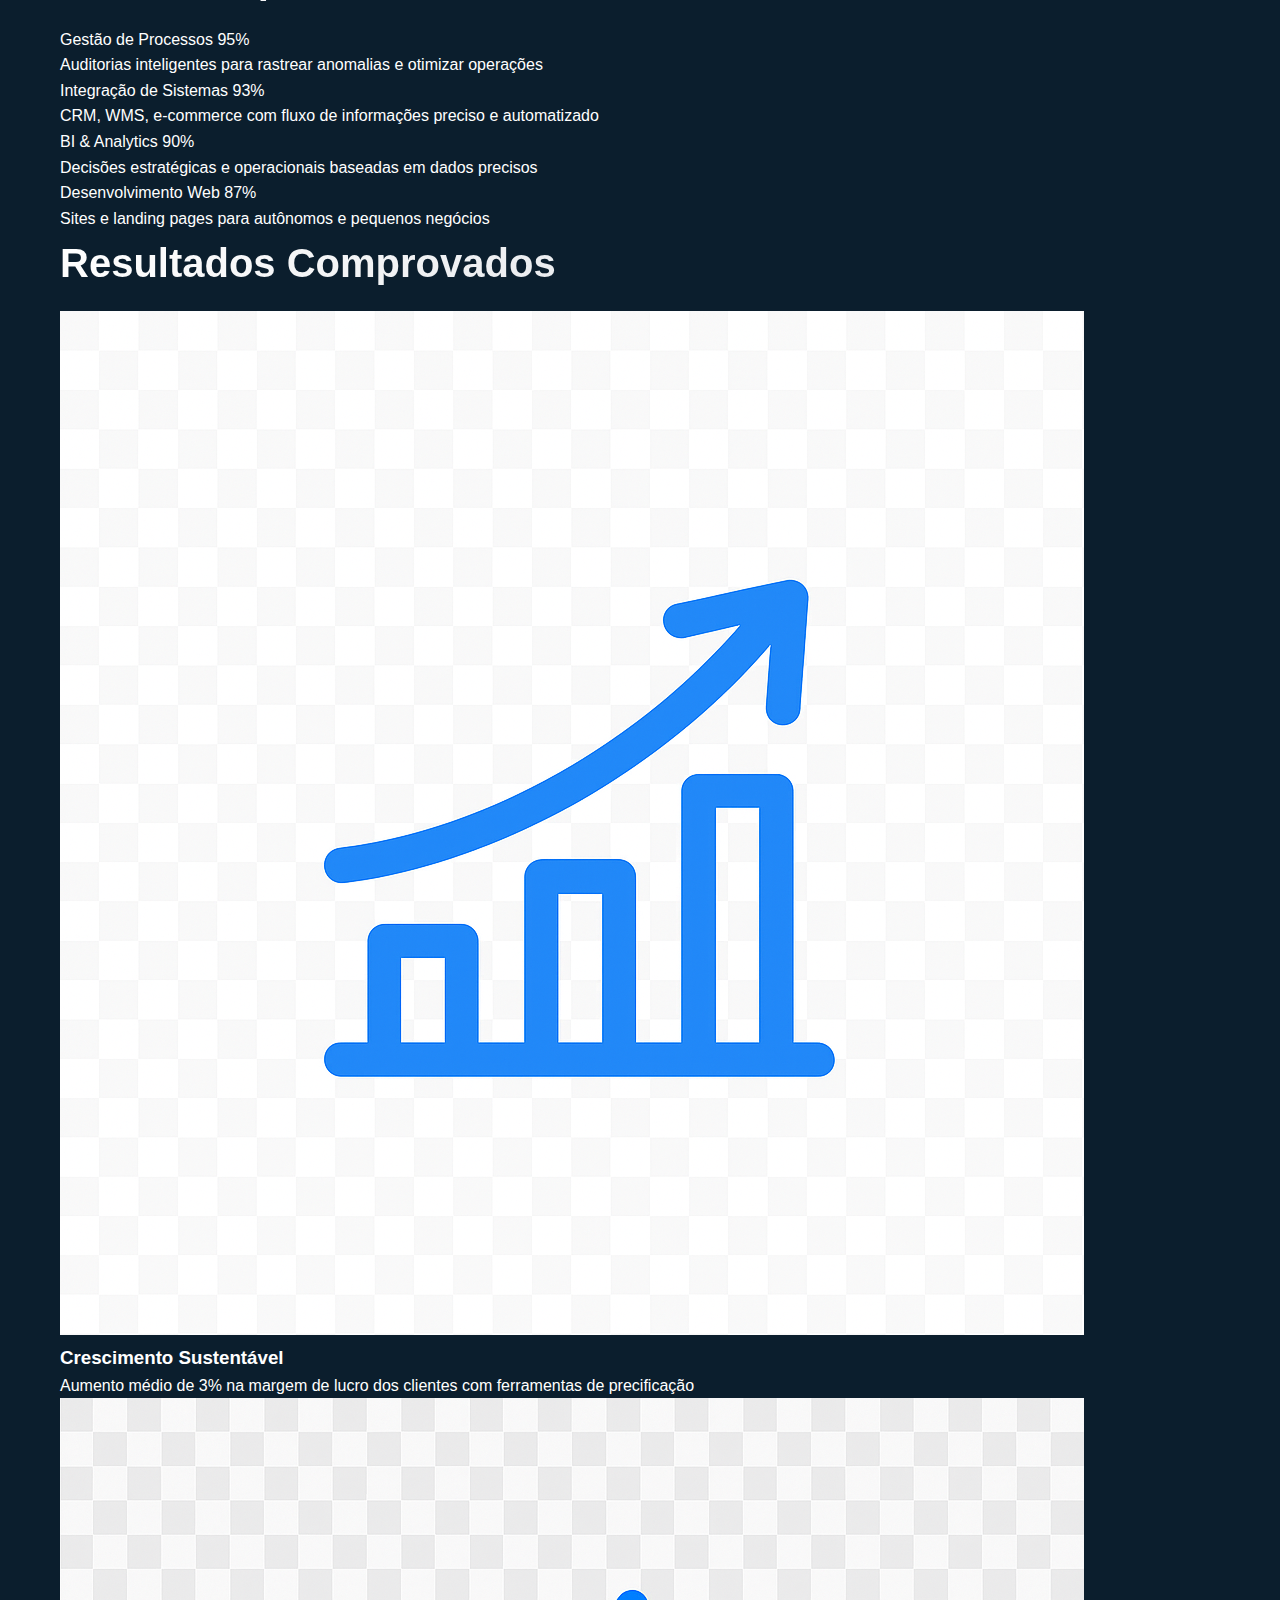
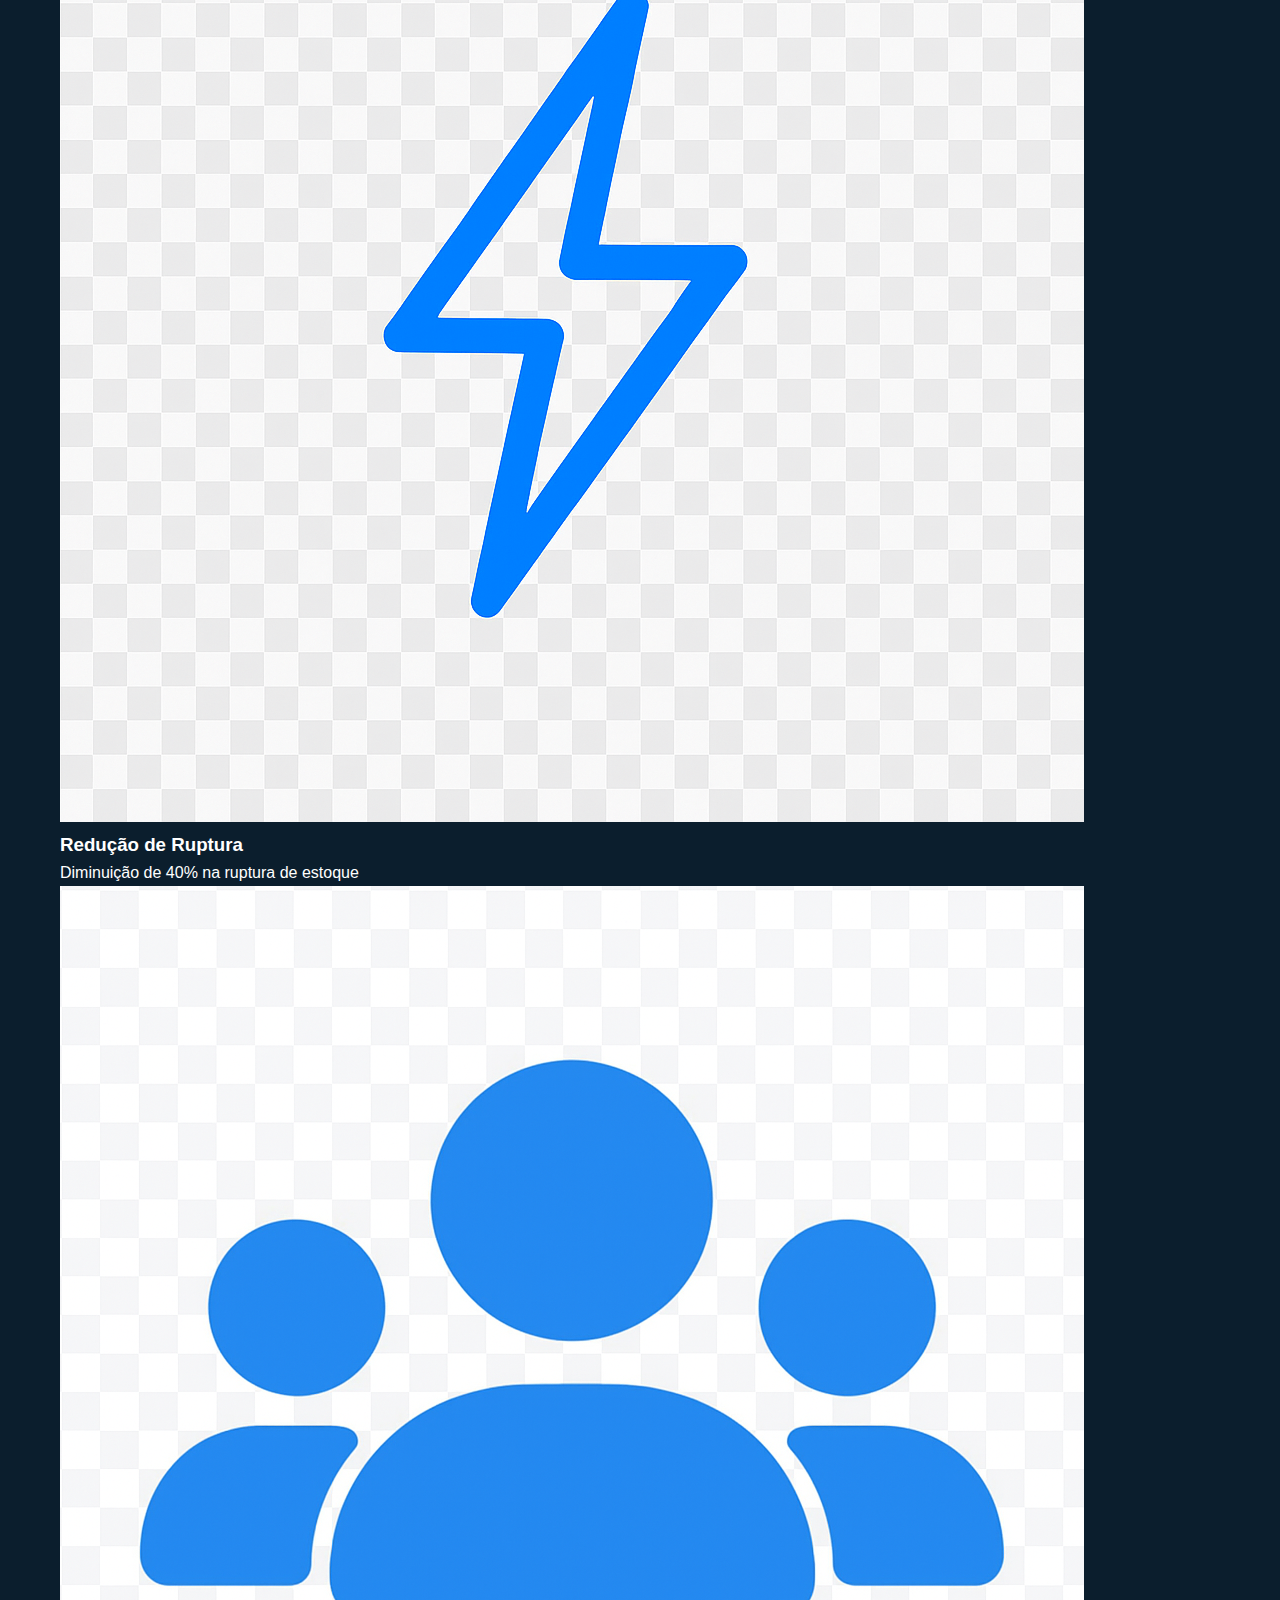
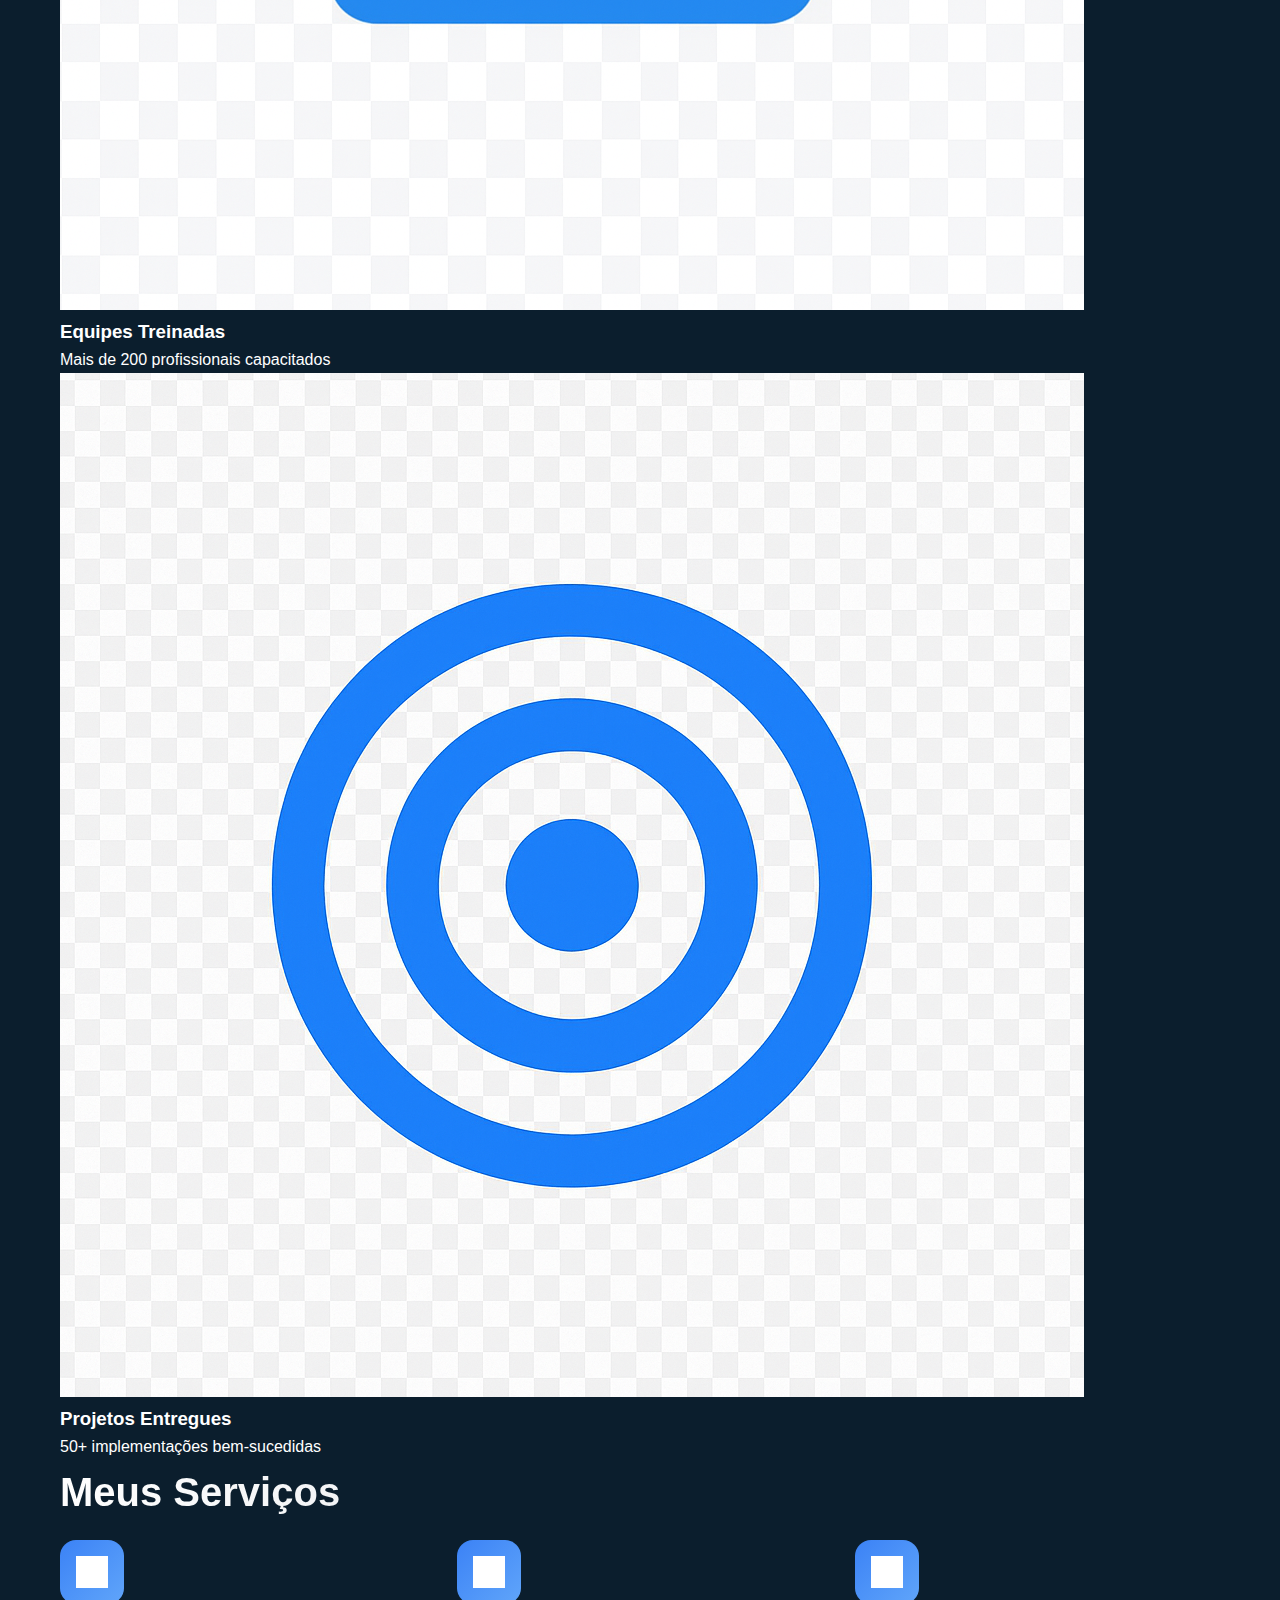
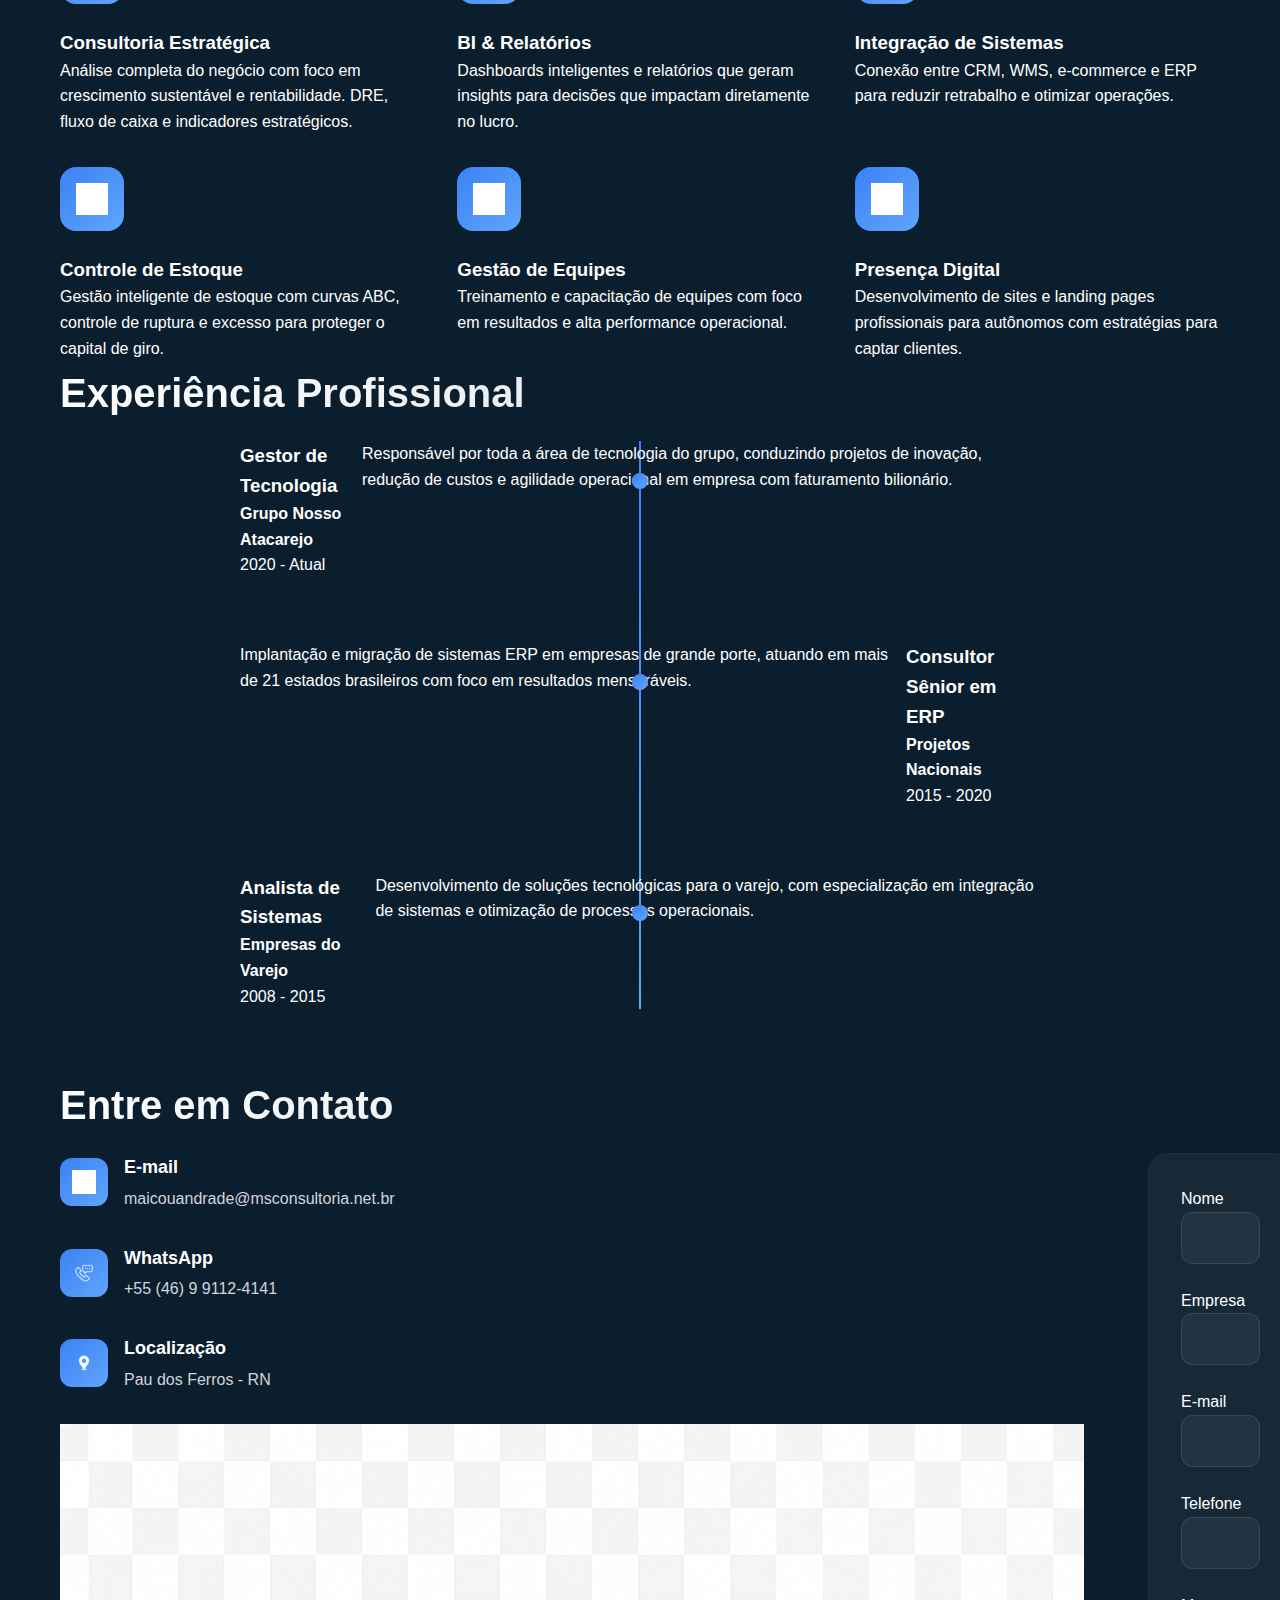
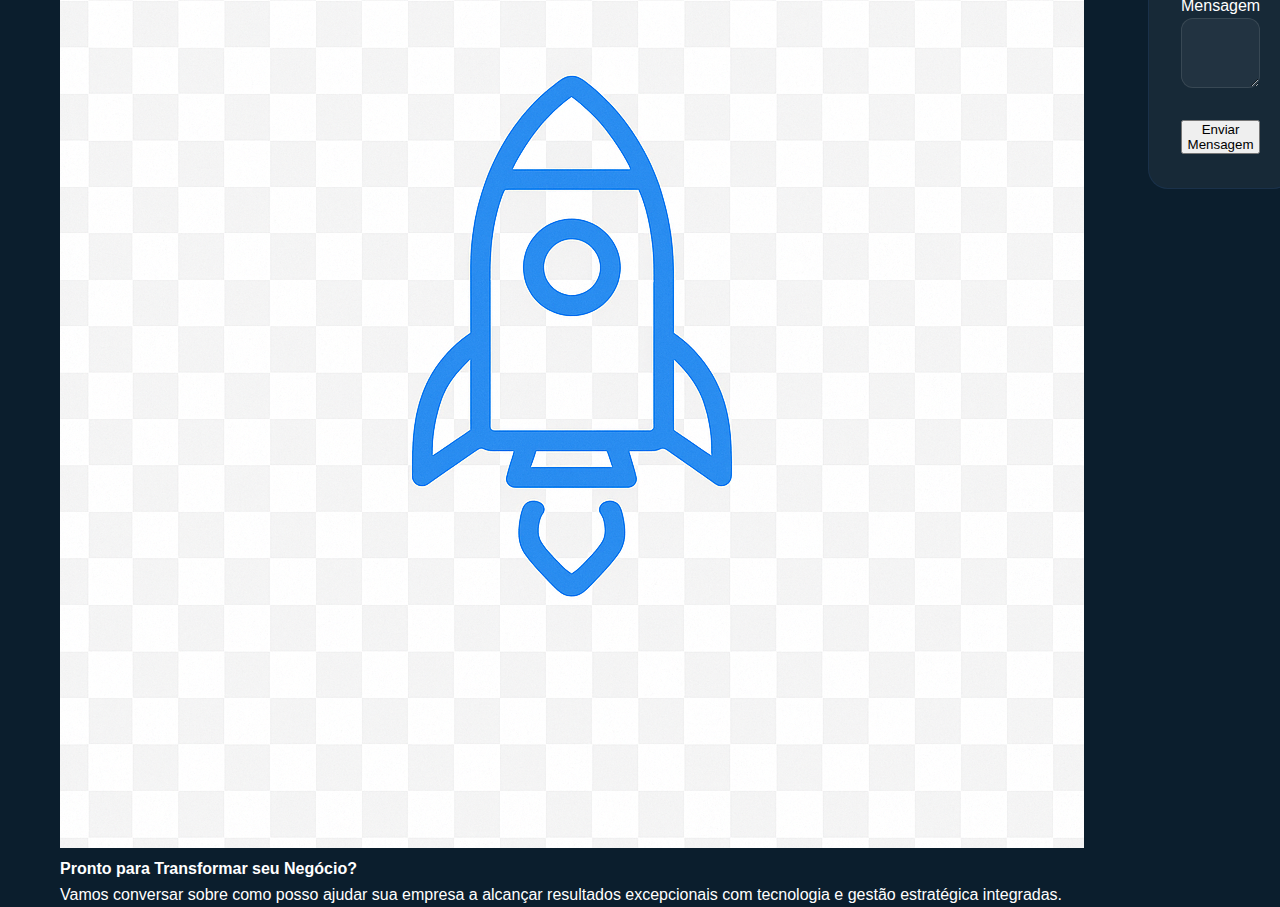
<file: index-atualizado.html>
<!DOCTYPE html>
<html lang="pt-BR">
<head>
    <meta charset="UTF-8">
    <meta name="viewport" content="width=device-width, initial-scale=1.0">
    <title>MS Consultoria - Especialista em Gestão e Tecnologia para Varejo</title>
    <link rel="stylesheet" href="styles.css">
</head>
<body>
    <!-- Header -->
    <header>
        <nav class="container">
            <div class="logo">
                <img src="icone-empresa.png" alt="MS Consultoria" class="logo-icon">
                MS Consultoria
            </div>
            <ul class="nav-links">
                <li><a href="#inicio">Início</a></li>
                <li><a href="#sobre">Sobre</a></li>
                <li><a href="#servicos">Serviços</a></li>
                <li><a href="#experiencia">Experiência</a></li>
                <li><a href="#contato">Contato</a></li>
            </ul>
            <a href="#contato" class="cta-button">Fale Comigo</a>
        </nav>
    </header>

    <!-- Hero Section -->
    <section id="inicio" class="hero">
        <div class="container">
            <div class="badge">Especialista em Varejo</div>
            <div class="hero-content">
                <div class="hero-text">
                    <h1>MS Consultoria</h1>
                    <p class="subtitle">Especialista em Gestão Estratégica e Tecnologia para Varejo</p>
                    <p>Profissional com <strong>visão completa e integrada</strong>: domino processos operacionais, tecnologia avançada e gestão estratégica. Diferente de consultores que atuam apenas com banco de dados ou processos isolados, eu integro <strong>DRE, fluxo de caixa, BI, gestão de equipes, integração de sistemas (CRM, WMS, e-commerce) e otimização operacional</strong> em uma solução única e eficiente.</p>
                    <p>Tenho <strong>sólida experiência em implantação e troca de ERP</strong>, com mais de 15 anos atuando em empresas de grande porte, incluindo grupos que faturam mais de 1 bilhão por ano. Sou responsável por toda a área de tecnologia, conduzindo projetos que trazem inovação, redução de custos e agilidade operacional.</p>
                    <p>Além disso, <strong>desenvolvo sites e landing pages profissionais</strong> para autônomos e pequenos negócios, oferecendo soluções digitais completas que ampliam a presença online e impulsionam vendas.</p>
                    <div style="display: flex; gap: 1rem; margin-top: 2rem;">
                        <a href="#contato" class="cta-button">Contate-me</a>
                        <a href="#servicos" class="cta-button" style="background: transparent; border: 1px solid #3B82F6;">Ver Serviços</a>
                    </div>
                </div>
                <div class="hero-image">
                    <img src="perfil-profissional.jpeg" alt="Maicou Andrade - MS Consultoria">
                </div>
            </div>

            <!-- Stats -->
            <div class="stats">
                <div class="stat-item">
                    <div class="stat-number">15+</div>
                    <div class="stat-label">Anos de Experiência</div>
                </div>
                <div class="stat-item">
                    <div class="stat-number">50+</div>
                    <div class="stat-label">Projetos Implementados</div>
                </div>
                <div class="stat-item">
                    <div class="stat-number">25%</div>
                    <div class="stat-label">Aumento Médio de Margem</div>
                </div>
            </div>
        </div>
    </section>

    <!-- About Section -->
    <section id="sobre" class="section">
        <div class="container">
            <h2 class="section-title">Sobre Mim</h2>
            <div class="about-content">
                <div class="about-text">
                    <h3>Por que sou diferente dos outros consultores?</h3>
                    <p>Não sou apenas um "técnico em banco de dados" ou um "especialista em processos". Sou um profissional com <strong>visão 360° completa</strong> que integra tecnologia, processos e gestão estratégica em uma solução única.</p>
                    
                    <div class="highlight-box">
                        <h4><img src="icone-alvo.png" alt="Alvo" class="inline-icon"> Minha Trajetória Única</h4>
                        <p>Saí do Paraná e vim para o RN, onde atuo há mais de 15 anos. Tenho experiência prática em empresas que faturam mais de 1 bilhão por ano e já atuei em mais de 21 estados brasileiros, sempre focado em resultados mensuráveis.</p>
                    </div>

                    <ul class="features">
                        <li><img src="icone-check.png" alt="Check" class="check-icon"> Operações que levariam meses via processos manuais, eu automatizo em dias</li>
                        <li><img src="icone-check.png" alt="Check" class="check-icon"> Especialista em produtividade tecnológica com foco em ROI</li>
                        <li><img src="icone-check.png" alt="Check" class="check-icon"> Diagnósticos precisos para identificar gargalos e até furtos</li>
                        <li><img src="icone-check.png" alt="Check" class="check-icon"> Atuação presencial em todo o território nacional</li>
                    </ul>
                </div>
                <div class="about-image">
                    <img src="perfil-profissional.jpeg" alt="Maicou Andrade">
                </div>
            </div>
        </div>
    </section>

    <!-- Skills Section -->
    <section class="section">
        <div class="container">
            <h2 class="section-title">Minhas Especialidades</h2>
            <div class="skills-grid">
                <div class="skill-item">
                    <div class="skill-header">
                        <span class="skill-name">Gestão de Processos</span>
                        <span class="skill-percentage">95%</span>
                    </div>
                    <div class="skill-bar">
                        <div class="skill-progress" style="width: 95%"></div>
                    </div>
                    <p class="skill-description">Auditorias inteligentes para rastrear anomalias e otimizar operações</p>
                </div>

                <div class="skill-item">
                    <div class="skill-header">
                        <span class="skill-name">Integração de Sistemas</span>
                        <span class="skill-percentage">93%</span>
                    </div>
                    <div class="skill-bar">
                        <div class="skill-progress" style="width: 93%"></div>
                    </div>
                    <p class="skill-description">CRM, WMS, e-commerce com fluxo de informações preciso e automatizado</p>
                </div>

                <div class="skill-item">
                    <div class="skill-header">
                        <span class="skill-name">BI & Analytics</span>
                        <span class="skill-percentage">90%</span>
                    </div>
                    <div class="skill-bar">
                        <div class="skill-progress" style="width: 90%"></div>
                    </div>
                    <p class="skill-description">Decisões estratégicas e operacionais baseadas em dados precisos</p>
                </div>

                <div class="skill-item">
                    <div class="skill-header">
                        <span class="skill-name">Desenvolvimento Web</span>
                        <span class="skill-percentage">87%</span>
                    </div>
                    <div class="skill-bar">
                        <div class="skill-progress" style="width: 87%"></div>
                    </div>
                    <p class="skill-description">Sites e landing pages para autônomos e pequenos negócios</p>
                </div>
            </div>
        </div>
    </section>

    <!-- Achievements Section -->
    <section class="section">
        <div class="container">
            <h2 class="section-title">Resultados Comprovados</h2>
            <div class="achievements">
                <div class="achievement-item">
                    <div class="achievement-icon">
                        <img src="icone-crescimento.png" alt="Crescimento" class="achievement-icon-img">
                    </div>
                    <h3 class="achievement-title">Crescimento Sustentável</h3>
                    <p class="achievement-description">Aumento médio de 3% na margem de lucro dos clientes com ferramentas de precificação</p>
                </div>

                <div class="achievement-item">
                    <div class="achievement-icon">
                        <img src="icone-velocidade.png" alt="Velocidade" class="achievement-icon-img">
                    </div>
                    <h3 class="achievement-title">Redução de Ruptura</h3>
                    <p class="achievement-description">Diminuição de 40% na ruptura de estoque</p>
                </div>

                <div class="achievement-item">
                    <div class="achievement-icon">
                        <img src="icone-equipe.png" alt="Equipe" class="achievement-icon-img">
                    </div>
                    <h3 class="achievement-title">Equipes Treinadas</h3>
                    <p class="achievement-description">Mais de 200 profissionais capacitados</p>
                </div>

                <div class="achievement-item">
                    <div class="achievement-icon">
                        <img src="icone-alvo.png" alt="Alvo" class="achievement-icon-img">
                    </div>
                    <h3 class="achievement-title">Projetos Entregues</h3>
                    <p class="achievement-description">50+ implementações bem-sucedidas</p>
                </div>
            </div>
        </div>
    </section>

    <!-- Services Section -->
    <section id="servicos" class="section">
        <div class="container">
            <h2 class="section-title">Meus Serviços</h2>
            <div class="services-grid">
                <div class="service-item">
                    <div class="service-icon">
                        <img src="icone-grafico.png" alt="Consultoria" class="service-icon-img">
                    </div>
                    <h3 class="service-title">Consultoria Estratégica</h3>
                    <p class="service-description">Análise completa do negócio com foco em crescimento sustentável e rentabilidade. DRE, fluxo de caixa e indicadores estratégicos.</p>
                </div>

                <div class="service-item">
                    <div class="service-icon">
                        <img src="icone-analytics.png" alt="BI" class="service-icon-img">
                    </div>
                    <h3 class="service-title">BI & Relatórios</h3>
                    <p class="service-description">Dashboards inteligentes e relatórios que geram insights para decisões que impactam diretamente no lucro.</p>
                </div>

                <div class="service-item">
                    <div class="service-icon">
                        <img src="icone-integracao.png" alt="Integração" class="service-icon-img">
                    </div>
                    <h3 class="service-title">Integração de Sistemas</h3>
                    <p class="service-description">Conexão entre CRM, WMS, e-commerce e ERP para reduzir retrabalho e otimizar operações.</p>
                </div>

                <div class="service-item">
                    <div class="service-icon">
                        <img src="icone-estoque.png" alt="Estoque" class="service-icon-img">
                    </div>
                    <h3 class="service-title">Controle de Estoque</h3>
                    <p class="service-description">Gestão inteligente de estoque com curvas ABC, controle de ruptura e excesso para proteger o capital de giro.</p>
                </div>

                <div class="service-item">
                    <div class="service-icon">
                        <img src="icone-equipe.png" alt="Equipe" class="service-icon-img">
                    </div>
                    <h3 class="service-title">Gestão de Equipes</h3>
                    <p class="service-description">Treinamento e capacitação de equipes com foco em resultados e alta performance operacional.</p>
                </div>

                <div class="service-item">
                    <div class="service-icon">
                        <img src="icone-web.png" alt="Web" class="service-icon-img">
                    </div>
                    <h3 class="service-title">Presença Digital</h3>
                    <p class="service-description">Desenvolvimento de sites e landing pages profissionais para autônomos com estratégias para captar clientes.</p>
                </div>
            </div>
        </div>
    </section>

    <!-- Experience Section -->
    <section id="experiencia" class="section">
        <div class="container">
            <h2 class="section-title">Experiência Profissional</h2>
            <div class="experience-timeline">
                <div class="timeline-item">
                    <div class="timeline-header">
                        <div>
                            <h3 class="timeline-title">Gestor de Tecnologia</h3>
                            <h4 class="timeline-company">Grupo Nosso Atacarejo</h4>
                        </div>
                        <span class="timeline-period">2020 - Atual</span>
                    </div>
                    <p class="timeline-description">Responsável por toda a área de tecnologia do grupo, conduzindo projetos de inovação, redução de custos e agilidade operacional em empresa com faturamento bilionário.</p>
                </div>

                <div class="timeline-item">
                    <div class="timeline-header">
                        <div>
                            <h3 class="timeline-title">Consultor Sênior em ERP</h3>
                            <h4 class="timeline-company">Projetos Nacionais</h4>
                        </div>
                        <span class="timeline-period">2015 - 2020</span>
                    </div>
                    <p class="timeline-description">Implantação e migração de sistemas ERP em empresas de grande porte, atuando em mais de 21 estados brasileiros com foco em resultados mensuráveis.</p>
                </div>

                <div class="timeline-item">
                    <div class="timeline-header">
                        <div>
                            <h3 class="timeline-title">Analista de Sistemas</h3>
                            <h4 class="timeline-company">Empresas do Varejo</h4>
                        </div>
                        <span class="timeline-period">2008 - 2015</span>
                    </div>
                    <p class="timeline-description">Desenvolvimento de soluções tecnológicas para o varejo, com especialização em integração de sistemas e otimização de processos operacionais.</p>
                </div>
            </div>
        </div>
    </section>

    <!-- Contact Section -->
    <section id="contato" class="section">
        <div class="container">
            <h2 class="section-title">Entre em Contato</h2>
            <div class="contact-content">
                <div class="contact-info">
                    <div class="contact-item">
                        <div class="contact-icon">
                            <img src="icone-email.png" alt="Email" class="contact-icon-img">
                        </div>
                        <div class="contact-details">
                            <h4>E-mail</h4>
                            <p>maicouandrade@msconsultoria.net.br</p>
                        </div>
                    </div>

                    <div class="contact-item">
                        <div class="contact-icon">
                            <img src="icone-telefone.png" alt="WhatsApp" class="contact-icon-img">
                        </div>
                        <div class="contact-details">
                            <h4>WhatsApp</h4>
                            <p>+55 (46) 9 9112-4141</p>
                        </div>
                    </div>

                    <div class="contact-item">
                        <div class="contact-icon">
                            <img src="icone-localizacao.png" alt="Localização" class="contact-icon-img">
                        </div>
                        <div class="contact-details">
                            <h4>Localização</h4>
                            <p>Pau dos Ferros - RN</p>
                        </div>
                    </div>

                    <div class="highlight-box">
                        <h4><img src="icone-foguete.png" alt="Foguete" class="inline-icon"> Pronto para Transformar seu Negócio?</h4>
                        <p>Vamos conversar sobre como posso ajudar sua empresa a alcançar resultados excepcionais com tecnologia e gestão estratégica integradas.</p>
                    </div>
                </div>

                <div class="contact-form">
                    <form>
                        <div class="form-group">
                            <label for="nome">Nome</label>
                            <input type="text" id="nome" name="nome" required>
                        </div>

                        <div class="form-group">
                            <label for="empresa">Empresa</label>
                            <input type="text" id="empresa" name="empresa">
                        </div>

                        <div class="form-group">
                            <label for="email">E-mail</label>
                            <input type="email" id="email" name="email" required>
                        </div>

                        <div class="form-group">
                            <label for="telefone">Telefone</label>
                            <input type="tel" id="telefone" name="telefone">
                        </div>

                        <div class="form-group">
                            <label for="mensagem">Mensagem</label>
                            <textarea id="mensagem" name="mensagem" required></textarea>
                        </div>

                        <button type="submit" class="submit-button">Enviar Mensagem</button>
                    </form>
                </div>
            </div>
        </div>
    </section>

    <script src="script.js"></script>
</body>
</html>
</file>
<file: styles.css>
/* Reset e Base */
* {
    margin: 0;
    padding: 0;
    box-sizing: border-box;
}

html {
    scroll-behavior: smooth;
}

body {
    font-family: 'Inter', -apple-system, BlinkMacSystemFont, 'Segoe UI', Roboto, sans-serif;
    line-height: 1.6;
    color: #ffffff;
    background: #0B1E2D;
    overflow-x: hidden;
}

.container {
    max-width: 1200px;
    margin: 0 auto;
    padding: 0 20px;
}

/* Header */
.header {
    position: fixed;
    top: 0;
    left: 0;
    right: 0;
    z-index: 1000;
    background: rgba(11, 30, 45, 0.95);
    backdrop-filter: blur(20px);
    border-bottom: 1px solid rgba(59, 130, 246, 0.1);
    transition: all 0.3s ease;
}

.header.scrolled {
    background: rgba(11, 30, 45, 0.98);
    box-shadow: 0 4px 20px rgba(0, 0, 0, 0.3);
}

.nav {
    display: flex;
    align-items: center;
    justify-content: space-between;
    padding: 1rem 2rem;
}

.logo {
    display: flex;
    align-items: center;
    gap: 0.75rem;
    font-weight: 700;
    font-size: 1.25rem;
    color: #ffffff;
    text-decoration: none;
}

.logo-icon {
    width: 40px;
    height: 40px;
    object-fit: contain;
}

.logo-text {
    background: linear-gradient(135deg, #3B82F6, #60A5FA);
    -webkit-background-clip: text;
    -webkit-text-fill-color: transparent;
    background-clip: text;
}

.nav-menu {
    display: flex;
    list-style: none;
    gap: 2rem;
}

.nav-link {
    color: #E5E7EB;
    text-decoration: none;
    font-weight: 500;
    transition: all 0.3s ease;
    position: relative;
}

.nav-link:hover {
    color: #60A5FA;
}

.nav-link::after {
    content: '';
    position: absolute;
    bottom: -4px;
    left: 0;
    width: 0;
    height: 2px;
    background: linear-gradient(90deg, #3B82F6, #60A5FA);
    transition: width 0.3s ease;
}

.nav-link:hover::after {
    width: 100%;
}

.hamburger {
    display: none;
    flex-direction: column;
    cursor: pointer;
    gap: 4px;
}

.hamburger span {
    width: 25px;
    height: 3px;
    background: #60A5FA;
    transition: all 0.3s ease;
}

/* Hero Section */
.hero {
    min-height: 100vh;
    display: flex;
    align-items: center;
    position: relative;
    overflow: hidden;
}

.hero-background {
    position: absolute;
    top: 0;
    left: 0;
    right: 0;
    bottom: 0;
    background: linear-gradient(135deg, #0B1E2D 0%, #1E3A8A 50%, #0B1E2D 100%);
    opacity: 0.8;
}

.hero-background::before {
    content: '';
    position: absolute;
    top: 0;
    left: 0;
    right: 0;
    bottom: 0;
    background: radial-gradient(circle at 30% 20%, rgba(59, 130, 246, 0.3) 0%, transparent 50%),
                radial-gradient(circle at 70% 80%, rgba(96, 165, 250, 0.2) 0%, transparent 50%);
}

.hero-particles {
    position: absolute;
    width: 100%;
    height: 100%;
    background-image: 
        radial-gradient(2px 2px at 20px 30px, rgba(59, 130, 246, 0.3), transparent),
        radial-gradient(2px 2px at 40px 70px, rgba(96, 165, 250, 0.2), transparent),
        radial-gradient(1px 1px at 90px 40px, rgba(59, 130, 246, 0.4), transparent),
        radial-gradient(1px 1px at 130px 80px, rgba(96, 165, 250, 0.3), transparent);
    background-repeat: repeat;
    background-size: 150px 100px;
    animation: float 20s linear infinite;
}

@keyframes float {
    0% { transform: translateY(0px) translateX(0px); }
    33% { transform: translateY(-10px) translateX(10px); }
    66% { transform: translateY(5px) translateX(-5px); }
    100% { transform: translateY(0px) translateX(0px); }
}

.hero-content {
    display: grid;
    grid-template-columns: 1fr 1fr;
    gap: 4rem;
    align-items: center;
    position: relative;
    z-index: 2;
}

.hero-badge {
    display: inline-flex;
    align-items: center;
    gap: 0.5rem;
    background: rgba(59, 130, 246, 0.1);
    border: 1px solid rgba(59, 130, 246, 0.3);
    padding: 0.5rem 1rem;
    border-radius: 50px;
    font-size: 0.875rem;
    font-weight: 500;
    color: #60A5FA;
    margin-bottom: 1.5rem;
    animation: fadeInUp 0.8s ease-out;
}

.badge-icon {
    font-size: 1rem;
}

.hero-title {
    font-size: 3.5rem;
    font-weight: 800;
    line-height: 1.1;
    margin-bottom: 1.5rem;
    animation: fadeInUp 0.8s ease-out 0.2s both;
}

.title-line {
    display: block;
    color: #ffffff;
}

.title-highlight {
    display: block;
    background: linear-gradient(135deg, #3B82F6, #60A5FA, #93C5FD);
    -webkit-background-clip: text;
    -webkit-text-fill-color: transparent;
    background-clip: text;
    position: relative;
}

.hero-description {
    font-size: 1.125rem;
    color: #D1D5DB;
    margin-bottom: 2rem;
    line-height: 1.7;
    animation: fadeInUp 0.8s ease-out 0.4s both;
}

.hero-buttons {
    display: flex;
    gap: 1rem;
    animation: fadeInUp 0.8s ease-out 0.6s both;
}

.btn {
    display: inline-flex;
    align-items: center;
    gap: 0.5rem;
    padding: 0.875rem 2rem;
    border-radius: 12px;
    font-weight: 600;
    text-decoration: none;
    transition: all 0.3s ease;
    position: relative;
    overflow: hidden;
}

.btn-primary {
    background: linear-gradient(135deg, #3B82F6, #1D4ED8);
    color: white;
    box-shadow: 0 4px 15px rgba(59, 130, 246, 0.4);
}

.btn-primary:hover {
    transform: translateY(-2px);
    box-shadow: 0 8px 25px rgba(59, 130, 246, 0.6);
}

.btn-secondary {
    background: rgba(255, 255, 255, 0.1);
    color: white;
    border: 1px solid rgba(255, 255, 255, 0.2);
    backdrop-filter: blur(10px);
}

.btn-secondary:hover {
    background: rgba(255, 255, 255, 0.2);
    transform: translateY(-2px);
}

.btn-icon {
    width: 16px;
    height: 16px;
    transition: transform 0.3s ease;
}

.btn:hover .btn-icon {
    transform: translateX(4px);
}

.hero-image {
    display: flex;
    justify-content: center;
    animation: fadeInRight 1s ease-out 0.8s both;
}

.image-container {
    position: relative;
    width: 400px;
    height: 400px;
}

.profile-image {
    width: 100%;
    height: 100%;
    object-fit: cover;
    border-radius: 20px;
    box-shadow: 0 20px 40px rgba(0, 0, 0, 0.3);
    position: relative;
    z-index: 2;
}

.image-glow {
    position: absolute;
    top: -20px;
    left: -20px;
    right: -20px;
    bottom: -20px;
    background: linear-gradient(135deg, #3B82F6, #60A5FA);
    border-radius: 30px;
    opacity: 0.3;
    filter: blur(20px);
    animation: pulse 3s ease-in-out infinite;
}

@keyframes pulse {
    0%, 100% { opacity: 0.3; transform: scale(1); }
    50% { opacity: 0.5; transform: scale(1.05); }
}

.hero-scroll {
    position: absolute;
    bottom: 2rem;
    left: 50%;
    transform: translateX(-50%);
    animation: fadeInUp 1s ease-out 1.2s both;
}

.scroll-indicator {
    display: flex;
    flex-direction: column;
    align-items: center;
    gap: 0.5rem;
    color: #9CA3AF;
    font-size: 0.875rem;
    cursor: pointer;
}

.scroll-indicator svg {
    width: 20px;
    height: 20px;
    animation: bounce 2s infinite;
}

@keyframes bounce {
    0%, 20%, 50%, 80%, 100% { transform: translateY(0); }
    40% { transform: translateY(-10px); }
    60% { transform: translateY(-5px); }
}

/* Stats Section */
.stats {
    padding: 4rem 0;
    background: rgba(255, 255, 255, 0.02);
    border-top: 1px solid rgba(59, 130, 246, 0.1);
    border-bottom: 1px solid rgba(59, 130, 246, 0.1);
}

.stats-grid {
    display: grid;
    grid-template-columns: repeat(auto-fit, minmax(250px, 1fr));
    gap: 2rem;
}

.stat-item {
    text-align: center;
    padding: 2rem;
    background: rgba(255, 255, 255, 0.05);
    border-radius: 16px;
    border: 1px solid rgba(59, 130, 246, 0.1);
    transition: all 0.3s ease;
}

.stat-item:hover {
    transform: translateY(-5px);
    background: rgba(255, 255, 255, 0.08);
    border-color: rgba(59, 130, 246, 0.3);
}

.stat-icon {
    width: 60px;
    height: 60px;
    margin: 0 auto 1rem;
    background: linear-gradient(135deg, #3B82F6, #60A5FA);
    border-radius: 16px;
    display: flex;
    align-items: center;
    justify-content: center;
}

.stat-icon img {
    width: 32px;
    height: 32px;
    filter: brightness(0) invert(1);
}

.stat-number {
    font-size: 3rem;
    font-weight: 800;
    color: #60A5FA;
    margin-bottom: 0.5rem;
}

.stat-label {
    color: #D1D5DB;
    font-weight: 500;
}

/* Section Styles */
.section-header {
    text-align: center;
    margin-bottom: 4rem;
}

.section-badge {
    display: inline-block;
    background: rgba(59, 130, 246, 0.1);
    border: 1px solid rgba(59, 130, 246, 0.3);
    padding: 0.5rem 1rem;
    border-radius: 50px;
    font-size: 0.875rem;
    font-weight: 500;
    color: #60A5FA;
    margin-bottom: 1rem;
}

.section-title {
    font-size: 2.5rem;
    font-weight: 700;
    margin-bottom: 1rem;
    background: linear-gradient(135deg, #ffffff, #D1D5DB);
    -webkit-background-clip: text;
    -webkit-text-fill-color: transparent;
    background-clip: text;
}

.section-description {
    font-size: 1.125rem;
    color: #9CA3AF;
    max-width: 600px;
    margin: 0 auto;
}

/* About Section */
.about {
    padding: 6rem 0;
}

.about-content {
    display: grid;
    grid-template-columns: 1fr 1fr;
    gap: 4rem;
    align-items: start;
}

.about-highlight {
    background: linear-gradient(135deg, rgba(59, 130, 246, 0.1), rgba(96, 165, 250, 0.05));
    border: 1px solid rgba(59, 130, 246, 0.2);
    border-radius: 16px;
    padding: 2rem;
    margin-bottom: 2rem;
}

.about-highlight h3 {
    font-size: 1.5rem;
    font-weight: 600;
    margin-bottom: 1rem;
    color: #60A5FA;
}

.about-features {
    display: flex;
    flex-direction: column;
    gap: 1.5rem;
}

.feature-item {
    display: flex;
    gap: 1rem;
    align-items: flex-start;
}

.feature-icon {
    width: 48px;
    height: 48px;
    background: linear-gradient(135deg, #3B82F6, #60A5FA);
    border-radius: 12px;
    display: flex;
    align-items: center;
    justify-content: center;
    flex-shrink: 0;
}

.feature-icon img {
    width: 24px;
    height: 24px;
    filter: brightness(0) invert(1);
}

.feature-content h4 {
    font-size: 1.125rem;
    font-weight: 600;
    margin-bottom: 0.5rem;
    color: #ffffff;
}

.feature-content p {
    color: #D1D5DB;
}

.about-journey h3 {
    font-size: 1.5rem;
    font-weight: 600;
    margin-bottom: 2rem;
    color: #ffffff;
}

.journey-timeline {
    display: flex;
    flex-direction: column;
    gap: 1.5rem;
}

.timeline-item {
    display: flex;
    gap: 1rem;
    align-items: flex-start;
}

.timeline-marker {
    width: 12px;
    height: 12px;
    background: linear-gradient(135deg, #3B82F6, #60A5FA);
    border-radius: 50%;
    margin-top: 0.5rem;
    flex-shrink: 0;
}

.timeline-content h4 {
    font-size: 1.125rem;
    font-weight: 600;
    color: #60A5FA;
    margin-bottom: 0.25rem;
}

.timeline-content p {
    color: #D1D5DB;
    font-size: 0.875rem;
}

/* Services Section */
.services {
    padding: 6rem 0;
    background: rgba(255, 255, 255, 0.02);
}

.services-grid {
    display: grid;
    grid-template-columns: repeat(auto-fit, minmax(350px, 1fr));
    gap: 2rem;
}

.service-card {
    background: rgba(255, 255, 255, 0.05);
    border: 1px solid rgba(59, 130, 246, 0.1);
    border-radius: 20px;
    padding: 2rem;
    transition: all 0.3s ease;
    position: relative;
    overflow: hidden;
}

.service-card::before {
    content: '';
    position: absolute;
    top: 0;
    left: 0;
    right: 0;
    height: 4px;
    background: linear-gradient(90deg, #3B82F6, #60A5FA);
    transform: scaleX(0);
    transition: transform 0.3s ease;
}

.service-card:hover::before {
    transform: scaleX(1);
}

.service-card:hover {
    transform: translateY(-10px);
    background: rgba(255, 255, 255, 0.08);
    border-color: rgba(59, 130, 246, 0.3);
    box-shadow: 0 20px 40px rgba(0, 0, 0, 0.2);
}

.service-icon {
    width: 64px;
    height: 64px;
    background: linear-gradient(135deg, #3B82F6, #60A5FA);
    border-radius: 16px;
    display: flex;
    align-items: center;
    justify-content: center;
    margin-bottom: 1.5rem;
}

.service-icon img {
    width: 32px;
    height: 32px;
    filter: brightness(0) invert(1);
}

.service-card h3 {
    font-size: 1.25rem;
    font-weight: 600;
    margin-bottom: 1rem;
    color: #ffffff;
}

.service-card p {
    color: #D1D5DB;
    margin-bottom: 1.5rem;
    line-height: 1.6;
}

.service-features {
    display: flex;
    flex-wrap: wrap;
    gap: 0.5rem;
}

.service-features span {
    background: rgba(59, 130, 246, 0.1);
    border: 1px solid rgba(59, 130, 246, 0.3);
    padding: 0.25rem 0.75rem;
    border-radius: 20px;
    font-size: 0.75rem;
    color: #60A5FA;
}

/* Experience Section */
.experience {
    padding: 6rem 0;
}

.experience-timeline {
    max-width: 800px;
    margin: 0 auto;
    position: relative;
}

.experience-timeline::before {
    content: '';
    position: absolute;
    left: 50%;
    top: 0;
    bottom: 0;
    width: 2px;
    background: linear-gradient(180deg, #3B82F6, #60A5FA);
    transform: translateX(-50%);
}

.timeline-item {
    display: flex;
    margin-bottom: 4rem;
    position: relative;
}

.timeline-item:nth-child(odd) {
    flex-direction: row;
}

.timeline-item:nth-child(even) {
    flex-direction: row-reverse;
}

.timeline-item::before {
    content: '';
    position: absolute;
    left: 50%;
    top: 2rem;
    width: 16px;
    height: 16px;
    background: linear-gradient(135deg, #3B82F6, #60A5FA);
    border-radius: 50%;
    transform: translateX(-50%);
    z-index: 2;
}

.timeline-date {
    flex: 0 0 120px;
    font-weight: 600;
    color: #60A5FA;
    text-align: center;
    padding: 1rem;
}

.timeline-content {
    flex: 1;
    background: rgba(255, 255, 255, 0.05);
    border: 1px solid rgba(59, 130, 246, 0.1);
    border-radius: 16px;
    padding: 2rem;
    margin: 0 2rem;
    position: relative;
}

.timeline-content h3 {
    font-size: 1.25rem;
    font-weight: 600;
    margin-bottom: 0.5rem;
    color: #ffffff;
}

.timeline-content h4 {
    font-size: 1rem;
    font-weight: 500;
    color: #60A5FA;
    margin-bottom: 1rem;
}

.timeline-content p {
    color: #D1D5DB;
    margin-bottom: 1.5rem;
    line-height: 1.6;
}

.timeline-achievements {
    display: flex;
    flex-wrap: wrap;
    gap: 0.5rem;
}

.timeline-achievements span {
    background: rgba(59, 130, 246, 0.1);
    border: 1px solid rgba(59, 130, 246, 0.3);
    padding: 0.25rem 0.75rem;
    border-radius: 20px;
    font-size: 0.75rem;
    color: #60A5FA;
}

/* Contact Section */
.contact {
    padding: 6rem 0;
    background: rgba(255, 255, 255, 0.02);
}

.contact-content {
    display: grid;
    grid-template-columns: 1fr 1fr;
    gap: 4rem;
    align-items: start;
}

.contact-info {
    display: flex;
    flex-direction: column;
    gap: 2rem;
}

.contact-item {
    display: flex;
    gap: 1rem;
    align-items: center;
}

.contact-icon {
    width: 48px;
    height: 48px;
    background: linear-gradient(135deg, #3B82F6, #60A5FA);
    border-radius: 12px;
    display: flex;
    align-items: center;
    justify-content: center;
    flex-shrink: 0;
}

.contact-icon img {
    width: 24px;
    height: 24px;
    filter: brightness(0) invert(1);
}

.contact-details h4 {
    font-size: 1.125rem;
    font-weight: 600;
    margin-bottom: 0.25rem;
    color: #ffffff;
}

.contact-details p {
    color: #D1D5DB;
}

.contact-form {
    background: rgba(255, 255, 255, 0.05);
    border: 1px solid rgba(59, 130, 246, 0.1);
    border-radius: 20px;
    padding: 2rem;
}

.form-group {
    margin-bottom: 1.5rem;
}

.form-group input,
.form-group textarea {
    width: 100%;
    padding: 1rem;
    background: rgba(255, 255, 255, 0.05);
    border: 1px solid rgba(255, 255, 255, 0.1);
    border-radius: 12px;
    color: #ffffff;
    font-size: 1rem;
    transition: all 0.3s ease;
}

.form-group input:focus,
.form-group textarea:focus {
    outline: none;
    border-color: #60A5FA;
    background: rgba(255, 255, 255, 0.08);
    box-shadow: 0 0 0 3px rgba(59, 130, 246, 0.1);
}

.form-group input::placeholder,
.form-group textarea::placeholder {
    color: #9CA3AF;
}

.btn-full {
    width: 100%;
    justify-content: center;
}

/* Footer */
.footer {
    padding: 3rem 0 2rem;
    border-top: 1px solid rgba(59, 130, 246, 0.1);
}

.footer-content {
    display: flex;
    align-items: center;
    gap: 1rem;
    margin-bottom: 2rem;
}

.footer-text {
    color: #9CA3AF;
    margin-left: auto;
}

.footer-bottom {
    text-align: center;
    padding-top: 2rem;
    border-top: 1px solid rgba(255, 255, 255, 0.1);
}

.footer-bottom p {
    color: #6B7280;
    font-size: 0.875rem;
}

/* Animations */
@keyframes fadeInUp {
    from {
        opacity: 0;
        transform: translateY(30px);
    }
    to {
        opacity: 1;
        transform: translateY(0);
    }
}

@keyframes fadeInRight {
    from {
        opacity: 0;
        transform: translateX(30px);
    }
    to {
        opacity: 1;
        transform: translateX(0);
    }
}

/* AOS Animations */
[data-aos="fade-up"] {
    opacity: 0;
    transform: translateY(30px);
    transition: all 0.8s ease;
}

[data-aos="fade-up"].aos-animate {
    opacity: 1;
    transform: translateY(0);
}

[data-aos="fade-right"] {
    opacity: 0;
    transform: translateX(-30px);
    transition: all 0.8s ease;
}

[data-aos="fade-right"].aos-animate {
    opacity: 1;
    transform: translateX(0);
}

[data-aos="fade-left"] {
    opacity: 0;
    transform: translateX(30px);
    transition: all 0.8s ease;
}

[data-aos="fade-left"].aos-animate {
    opacity: 1;
    transform: translateX(0);
}

/* Responsive Design */
@media (max-width: 768px) {
    .nav-menu {
        display: none;
    }
    
    .hamburger {
        display: flex;
    }
    
    .hero-content {
        grid-template-columns: 1fr;
        text-align: center;
        gap: 2rem;
    }
    
    .hero-title {
        font-size: 2.5rem;
    }
    
    .hero-buttons {
        flex-direction: column;
        align-items: center;
    }
    
    .image-container {
        width: 300px;
        height: 300px;
    }
    
    .stats-grid {
        grid-template-columns: repeat(2, 1fr);
        gap: 1rem;
    }
    
    .about-content {
        grid-template-columns: 1fr;
        gap: 2rem;
    }
    
    .services-grid {
        grid-template-columns: 1fr;
    }
    
    .experience-timeline::before {
        left: 20px;
    }
    
    .timeline-item {
        flex-direction: row !important;
        padding-left: 40px;
    }
    
    .timeline-item::before {
        left: 20px;
        transform: translateX(-50%);
    }
    
    .timeline-date {
        flex: 0 0 auto;
        text-align: left;
        padding: 0;
        margin-bottom: 0.5rem;
    }
    
    .timeline-content {
        margin: 0;
    }
    
    .contact-content {
        grid-template-columns: 1fr;
        gap: 2rem;
    }
    
    .section-title {
        font-size: 2rem;
    }
}

@media (max-width: 480px) {
    .container {
        padding: 0 15px;
    }
    
    .hero-title {
        font-size: 2rem;
    }
    
    .stats-grid {
        grid-template-columns: 1fr;
    }
    
    .stat-item {
        padding: 1.5rem;
    }
    
    .service-card {
        padding: 1.5rem;
    }
    
    .timeline-content {
        padding: 1.5rem;
    }
    
    .contact-form {
        padding: 1.5rem;
    }
}
</file>
